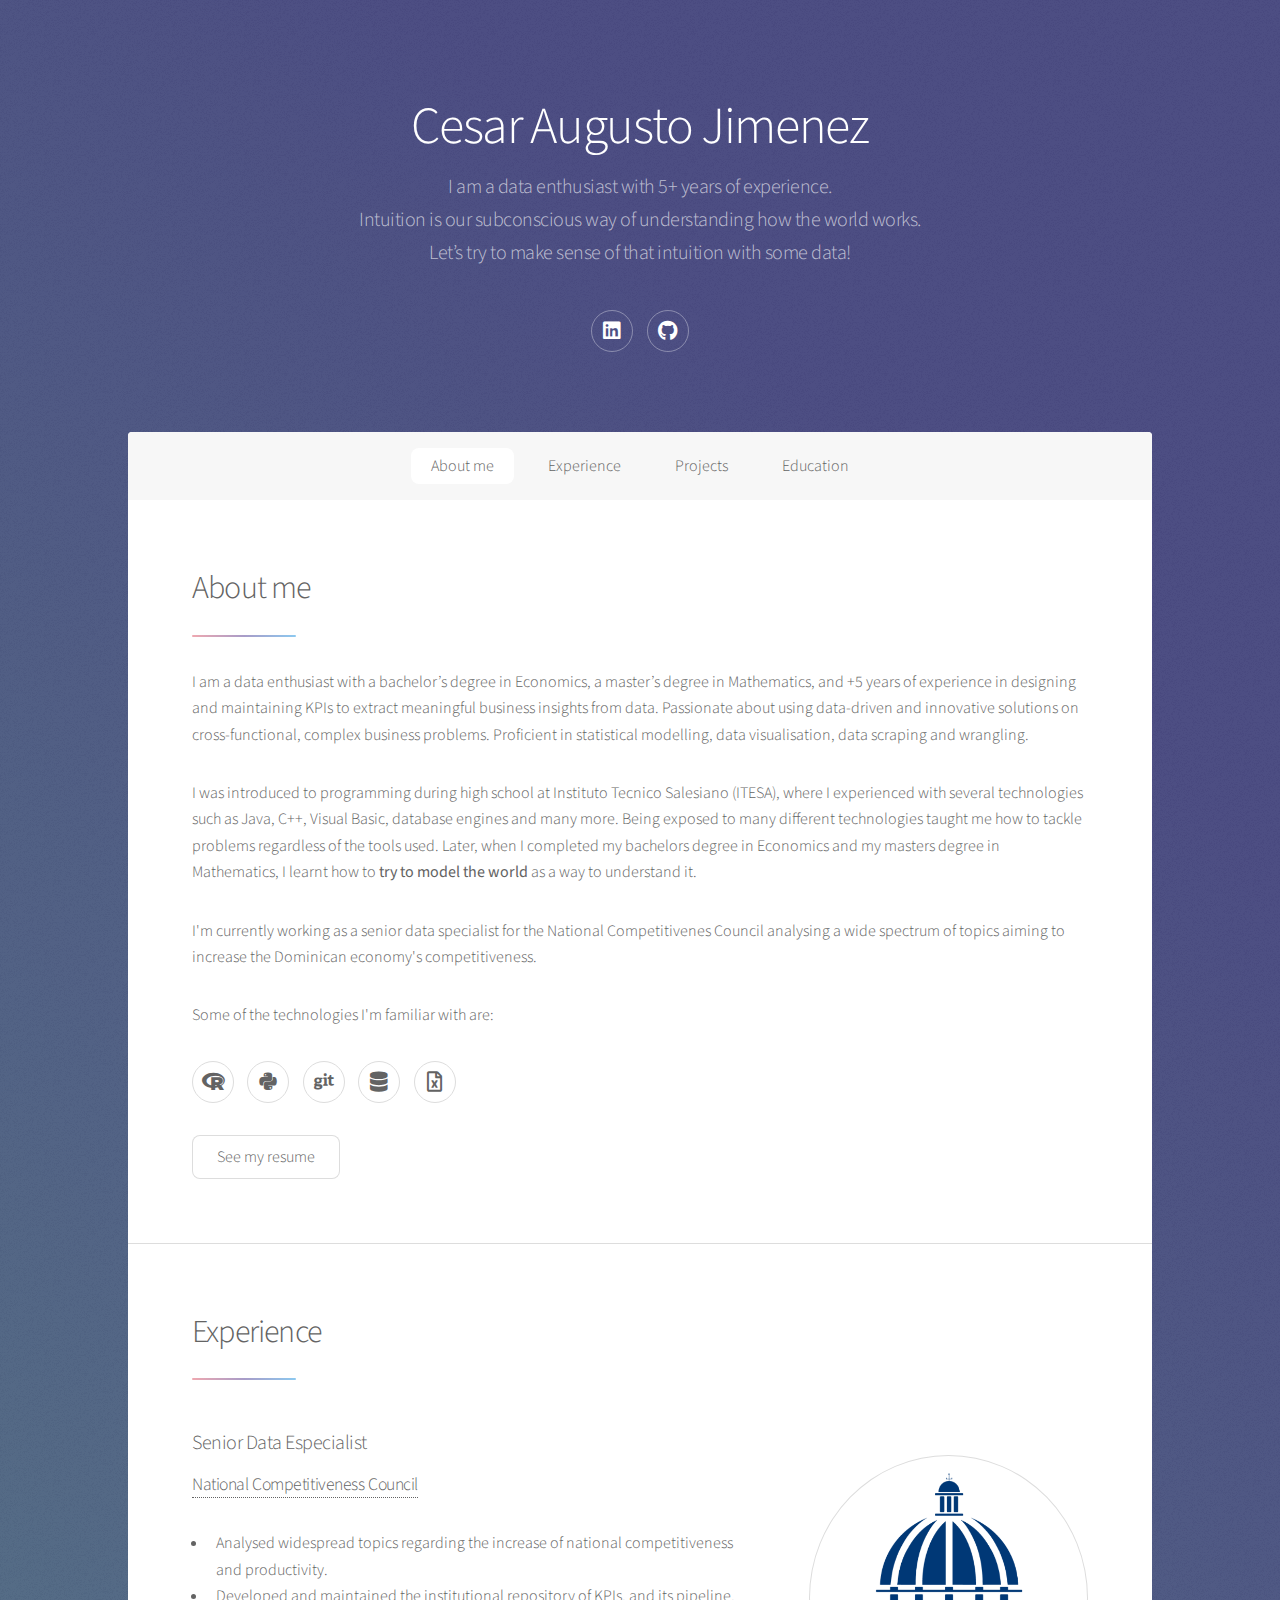
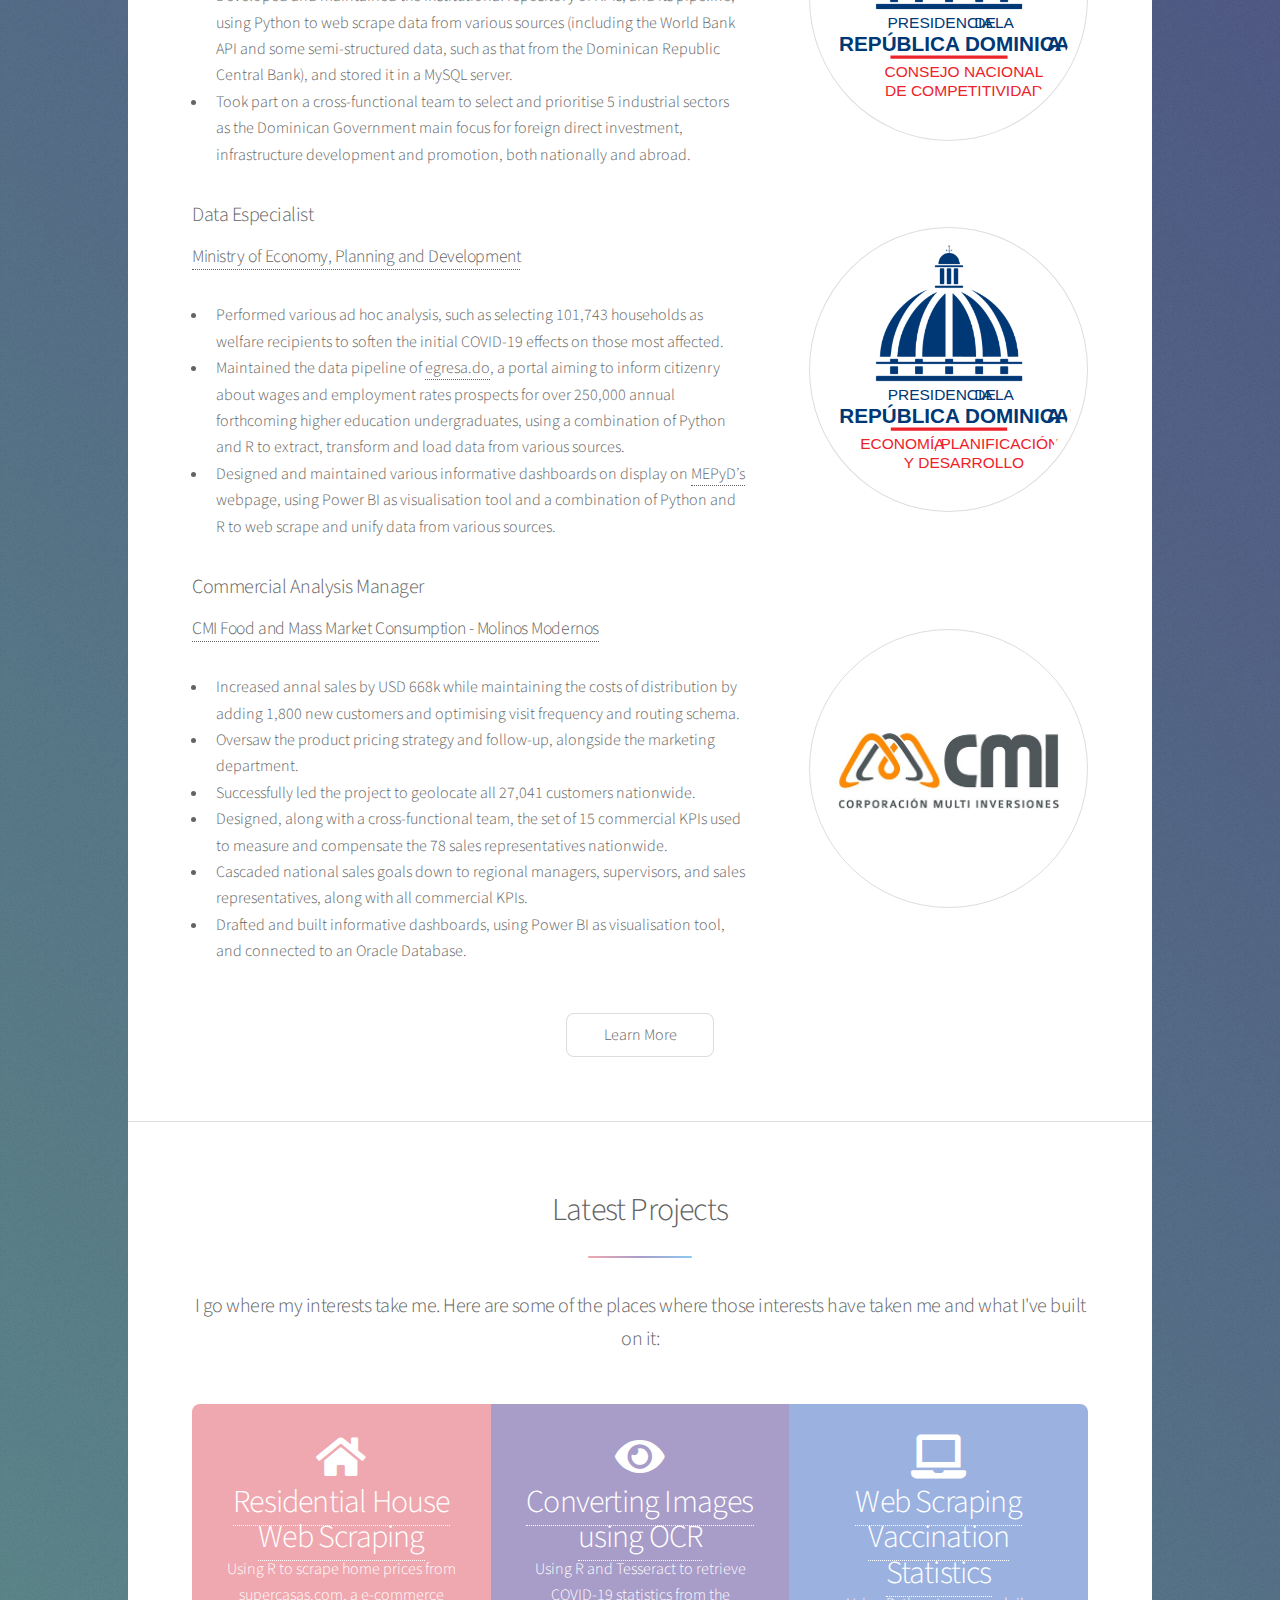
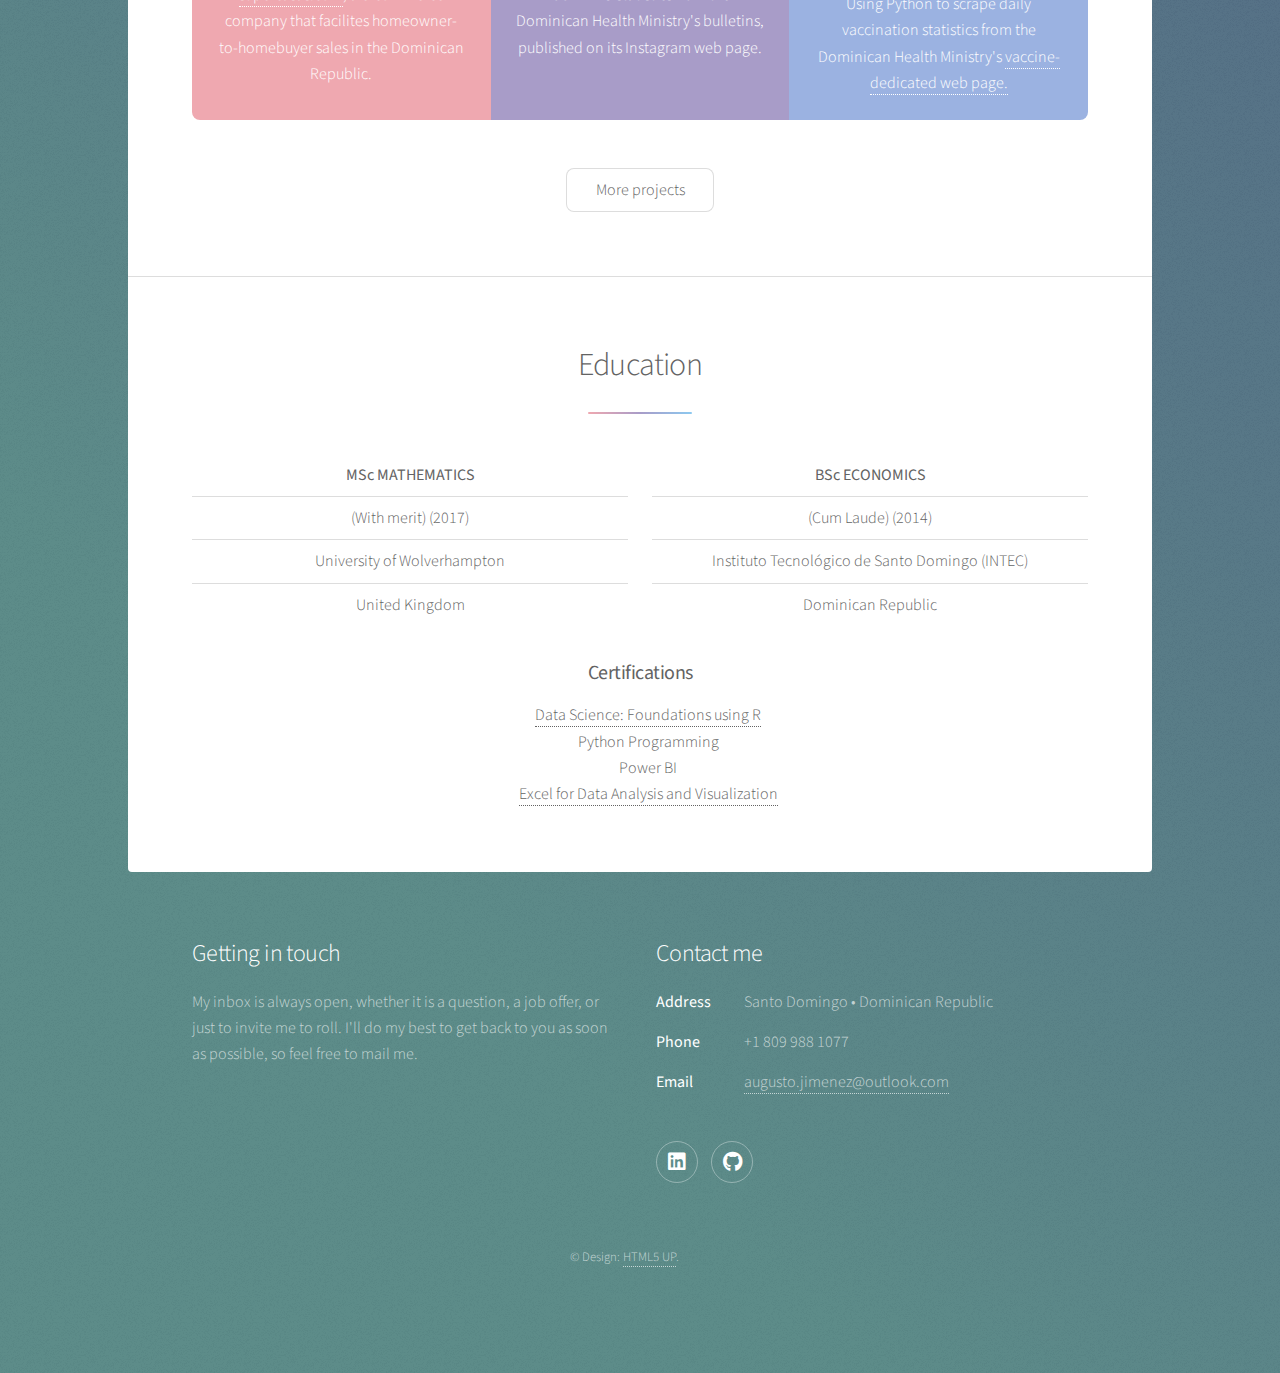
<file: index.html>
<!DOCTYPE HTML>
<!--
	Stellar by HTML5 UP
	html5up.net | @ajlkn
	Free for personal and commercial use under the CCA 3.0 license (html5up.net/license)
-->
<html>
	<head>
		<title>Cesar Augusto Jimenez</title>
		<meta charset="utf-8" />
		<meta name="viewport" content="width=device-width, initial-scale=1, user-scalable=no" />
		<link rel="stylesheet" href="assets/css/main.css" />
		<noscript><link rel="stylesheet" href="assets/css/noscript.css" /></noscript>
	</head>
	<body class="is-preload">

		<!-- Wrapper -->
			<div id="wrapper">
		
				<!-- Header -->
					<header id="header" class="alt">
						<!--<span class="logo"><img src="images/logo.svg" alt="" /></span>-->
						<h1>Cesar Augusto Jimenez</h1>
						<p>
							I am a data enthusiast with 5+ years of experience.<br />
							Intuition is our subconscious way of understanding how the world works.<br />
							Let’s try to make sense of that intuition with some data!
						</p>
						<ul class="icons">
							<li><a href="https://www.linkedin.com/in/augustojimenez1/" class="icon brands fa-linkedin alt"><span class="label">LinekdIn</span></a></li>
							<li><a href="https://github.com/augustojimenez" class="icon brands fa-github alt"><span class="label">GitHub</span></a></li>
						</ul>
					</header>

				<!-- Nav -->
					<nav id="nav">
						<ul>
							<li><a href="#intro" class="active">About me</a></li>
							<li><a href="#first">Experience</a></li>
							<li><a href="#second">Projects</a></li>
							<li><a href="#cta">Education</a></li>
						</ul>
					</nav>

				<!-- Main -->
					<div id="main">

						<!-- Introduction -->
							<section id="intro" class="main">
								<div class="spotlight">
									<div class="content">
										<header class="major">
											<h2>About me</h2>
										</header>
										<p>I am a data enthusiast with a bachelor’s degree in Economics, a master’s degree in Mathematics, and +5 years
										of experience in designing and maintaining KPIs to extract meaningful business insights from data.
										Passionate about using data-driven and innovative solutions on cross-functional, complex business
										problems. Proficient in statistical modelling, data visualisation, data scraping and wrangling.</p>
										
										<p>I was introduced to programming during high school at Instituto Tecnico Salesiano (ITESA),
										where I experienced with several technologies such as Java, C++, Visual Basic, database engines 
										and many more. Being exposed to many different technologies taught me how to tackle problems 
										regardless of the tools used. Later, when I completed my bachelors degree in Economics and my masters 
										degree in Mathematics, I learnt how to <strong>try to model the world</strong> as a way to 
										understand it.</p>
										
										<p>I'm currently working as a senior data specialist for the National Competitivenes Council 
										analysing a wide spectrum of topics aiming to increase the Dominican economy's competitiveness.</p>
										 
										<p>Some of the technologies I'm familiar with are:</p>
										
										<ul class="icons">
											<li><a class="icon brands fa-r-project alt"><span class="label">R</span></a></li>
											<li><a class="icon brands fa-python alt"><span class="label">Python</span></a></li>
											<li><a class="icon brands fa-git alt"><span class="label">Git</span></a></li>
											<li><a class="icon solid fa-database alt"><span class="label">SQL</span></a></li>
											<li><a class="icon fa-file-excel alt"><span class="label">Excel</span></a></li>
										</ul>
										
										<ul class="actions">
											<li><a href="CesarJimenezResume.pdf" class="button">See my resume</a></li>
										</ul>
									</div>
									<!-- span class="image"><img src="images/pic01.jpg" alt="" /></span> -->
								</div>
							</section>

						<!-- First Section -->
							<section id="first" class="main">
								<header class="major">
									<h2>Experience</h2>
								</header>

								<div class="spotlight">
									<div class="content">
										<header class="major">
											<h3>Senior Data Especialist</h3>
											<h4><a href = "https://cnc.gob.do/index.php/es/">National Competitiveness Council</a></h4>
										</header>
										<ul>
												<li>Analysed widespread topics regarding the increase of national competitiveness and productivity.</li>
												<li>Developed and maintained the institutional repository of KPIs, and its pipeline, using Python to web scrape data from various sources (including the World Bank API and some semi-structured data, such as that from the Dominican Republic Central Bank), and stored it in a MySQL server.</li>
												<li>Took part on a cross-functional team to select and prioritise 5 industrial sectors as the Dominican Government main focus for foreign direct investment, infrastructure development and promotion, both nationally and abroad.</li>
											</ul>
									</div>
									<span class="image"><a href = "https://cnc.gob.do/index.php/es/"><img src="images/CNC.svg" alt=""/></a></span>
								</div>

								<div class="spotlight">
									<div class="content">
										<header class="major">
											<h3>Data Especialist</h3>
											<h4><a href = "https://mepyd.gob.do/">Ministry of Economy, Planning and Development</a></h4>
										</header>
										<ul>
											<li>Performed various ad hoc analysis, such as selecting 101,743 households as welfare recipients to soften the initial COVID-19 effects on those most affected.</li>
											<li>Maintained the data pipeline of <a href="https://informacion-educacion-superior.exploratufuturo.org/">egresa.do</a>, a portal aiming to inform citizenry about wages and employment rates prospects for over 250,000 annual forthcoming higher education undergraduates, using a combination of Python and R to extract, transform and load data from various sources.</li>
											<li>Designed and maintained various informative dashboards on display on <a href="https://mepyd.gob.do/datos">MEPyD’s</a> webpage, using Power BI as visualisation tool and a combination of Python and R to web scrape and unify data from various sources.</li>
										</ul>
									</div>
									<span class="image"><a href = "https://mepyd.gob.do/"><img src="images/MEPyD.svg" alt="" /></a></span>
								</div>

								<div class="spotlight">
									<div class="content">
										<header class="major">
											<h3>Commercial Analysis Manager</h3>
											<h4><a href = "https://www.cmi.co/en/">CMI Food and Mass Market Consumption - Molinos Modernos</a></h4>
										</header>
										<ul>
											<li>Increased annal sales by USD 668k while maintaining the costs of distribution by adding 1,800 new customers and optimising visit frequency and routing schema.</li>
											<li>Oversaw the product pricing strategy and follow-up, alongside the marketing department.</li>
											<li>Successfully led the project to geolocate all 27,041 customers nationwide.</li>
											<li>Designed, along with a cross-functional team, the set of 15 commercial KPIs used to measure and compensate the 78 sales representatives nationwide.</li>
											<li>Cascaded national sales goals down to regional managers, supervisors, and sales representatives, along with all commercial KPIs.</li>
											<li>Drafted and built informative dashboards, using Power BI as visualisation tool, and connected to an Oracle Database.</li>
										</ul>
									</div>
									<span class="image"><a href = "https://www.cmi.co/en/"><img src="images/CMI.svg" alt="" /></a></span>
								</div>

								<footer class="major">
									<ul class="actions special">
										<li><a href="https://www.linkedin.com/in/augustojimenez1/" class="button">Learn More</a></li>
									</ul>
								</footer>
							</section>

						<!-- Second Section -->
							<section id="second" class="main special">
								<header class="major">
									<h2>Latest Projects</h2>
									<p>I go where my interests take me. Here are some of the places where those interests have taken me and what I've built on it:</p>
								</header>
								<ul class="statistics">
									<li class="style1">
										<span class="icon solid fa-home"></span>
										<strong><a href = "https://github.com/augustojimenez/residential_webscraping">Residential House Web Scraping</a></strong> Using R to scrape home prices from <a href = "https://www.supercasas.com">supercasas.com</a>, a e-commerce company that facilites homeowner-to-homebuyer sales in the Dominican Republic.
									</li>
									<li class="style3">
										<span class="icon solid fa-eye"></span>
										<strong><a href = "https://github.com/augustojimenez/retrieve_covid_data_ocr">Converting Images using OCR</a></strong> Using R and Tesseract to retrieve COVID-19 statistics from the Dominican Health Ministry's bulletins, published on its Instagram web page.
									</li>
									<li class="style4">
										<span class="icon solid fa-laptop"></span>
										<strong><a href = "https://github.com/augustojimenez/python_web_scraping">Web Scraping Vaccination Statistics</a></strong> Using Python to scrape daily vaccination statistics from the Dominican Health Ministry's <a href = "https://www.vacunate.gob.do">vaccine-dedicated web page.</a>
									</li>
								</ul>
								<footer class="major">
									<ul class="actions special">
										<li><a href="https://github.com/augustojimenez/Portfolio" class="button">More projects</a></li>
									</ul>
								</footer>
							</section>

						<!-- Get Started -->
							<section id="cta" class="main special">
								<header class="major">
									<h2>Education</h2>
								</header>
								<footer class="row">
									<div class="col-6 col-12-medium">
										<ul class="alt">
											<li><strong>MSc MATHEMATICS</strong></li>
											<li>(With merit) (2017)</li>
											<li>University of Wolverhampton</li>
											<li>United Kingdom</li>
										</ul>
									</div>
									<div class="col-6 col-12-medium">
										<ul class="alt">
											<li><strong>BSc ECONOMICS</strong></li>
											<li>(Cum Laude) (2014)</li>
											<li>Instituto Tecnológico de Santo Domingo (INTEC)</li>
											<li>Dominican Republic</li>
										</ul>
									</div>
								</footer>
								<h3><strong>Certifications</strong></h3>
								<ul>
									<p><a href = "https://www.coursera.org/account/accomplishments/specialization/certificate/UQTLMV6ZCW9J">Data Science: Foundations using R</a><br>
										Python Programming<br>
										Power BI<br>
										<a href = "https://courses.edx.org/certificates/b51bba3d01a5409a902140cb1a9d7eb0">Excel for Data Analysis and Visualization</a></p>
								</ul>
									
							</section>

					</div>

				<!-- Footer -->
					<footer id="footer">
						<section>
							<h2>Getting in touch</h2>
							<p>My inbox is always open, whether it is a question, a job offer, or just to invite me to roll. 
							I'll do my best to get back to you as soon as possible, so feel free to mail me.</p>
						</section>
						<section>
							<h2>Contact me</h2>
							<dl class="alt">
								<dt>Address</dt>
								<dd>Santo Domingo &bull; Dominican Republic</dd>
								<dt>Phone</dt>
								<dd>+1 809 988 1077</dd>
								<dt>Email</dt>
								<dd><a href="mailto:augusto.jimenez@outlook.com">augusto.jimenez@outlook.com</a></dd>
							</dl>
							<ul class="icons">
								<li><a href="https://www.linkedin.com/in/augustojimenez1/" class="icon brands fa-linkedin alt"><span class="label">LinekdIn</span></a></li>
								<li><a href="https://github.com/augustojimenez" class="icon brands fa-github alt"><span class="label">GitHub</span></a></li>
							</ul>
						</section>
						<p class="copyright">&copy; Design: <a href="https://html5up.net">HTML5 UP</a>.</p>
					</footer>

			</div>

		<!-- Scripts -->
			<script src="assets/js/jquery.min.js"></script>
			<script src="assets/js/jquery.scrollex.min.js"></script>
			<script src="assets/js/jquery.scrolly.min.js"></script>
			<script src="assets/js/browser.min.js"></script>
			<script src="assets/js/breakpoints.min.js"></script>
			<script src="assets/js/util.js"></script>
			<script src="assets/js/main.js"></script>

	</body>
</html>
</file>
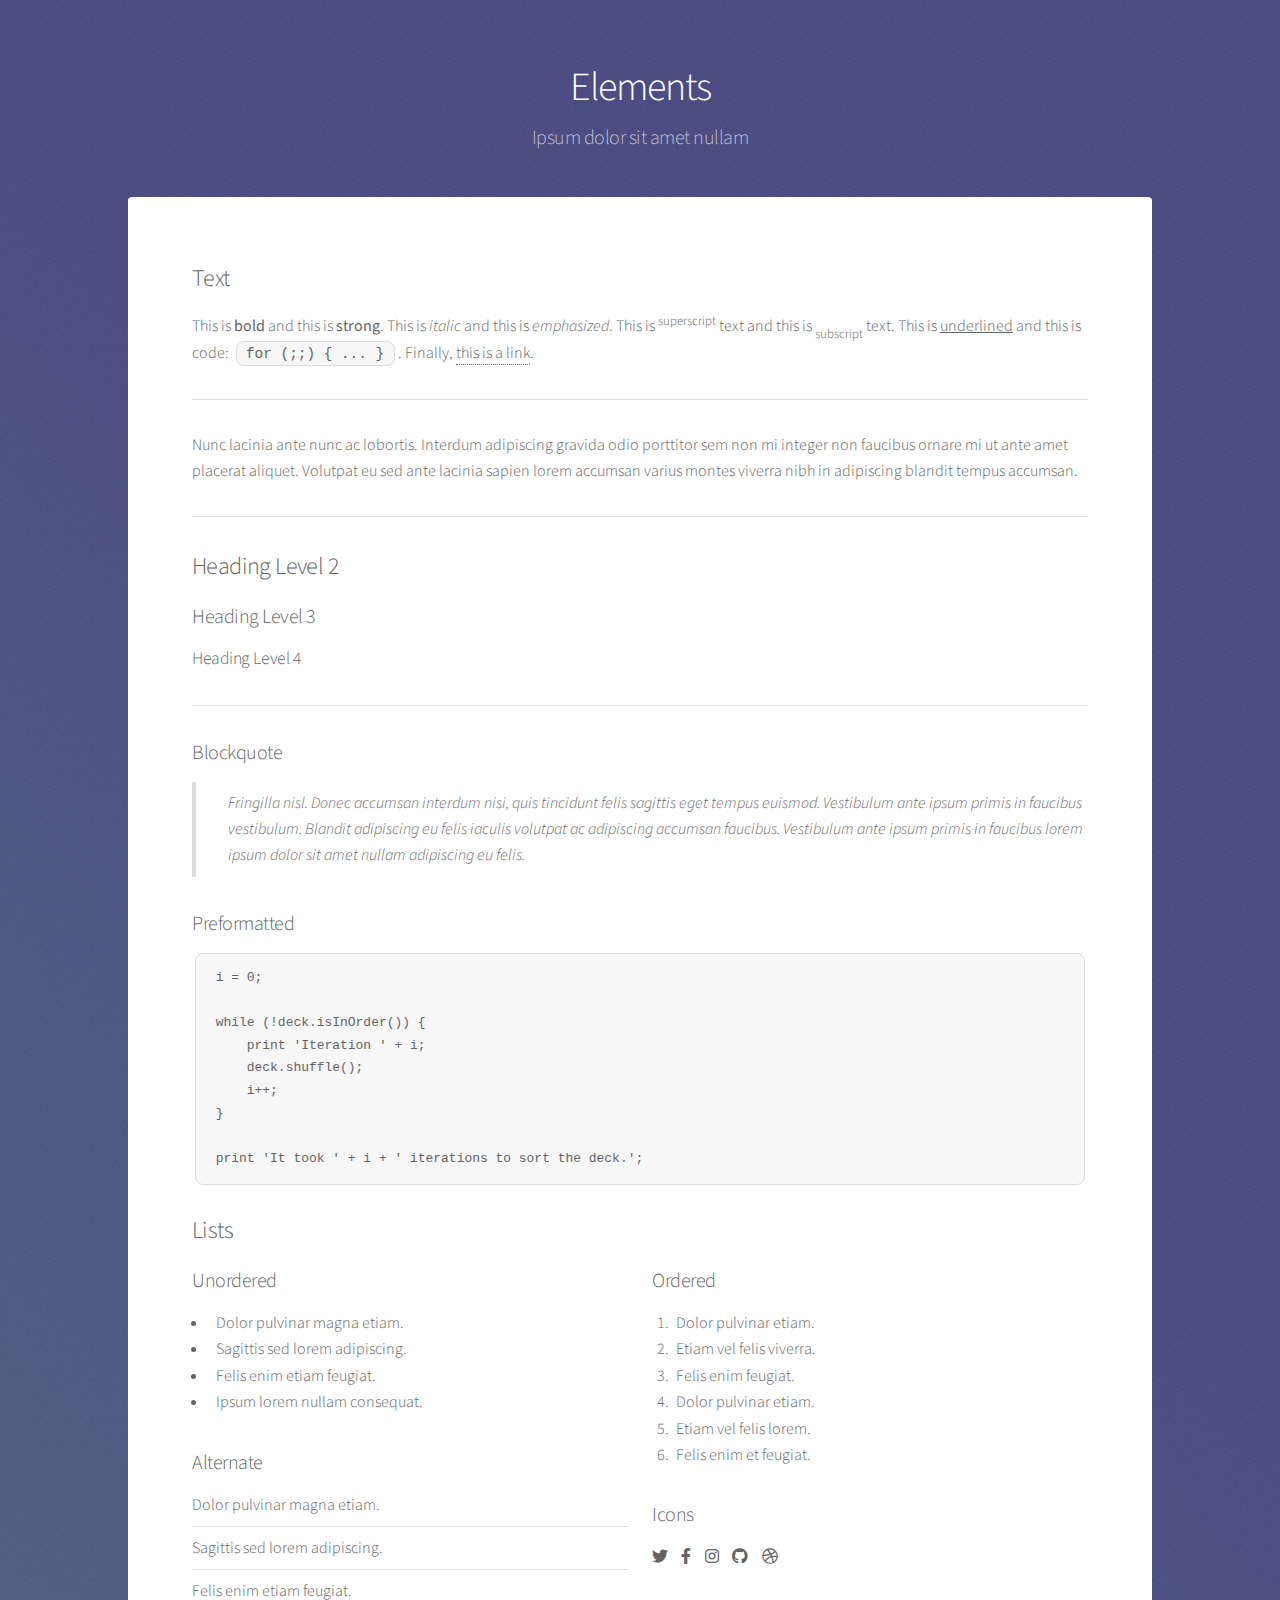
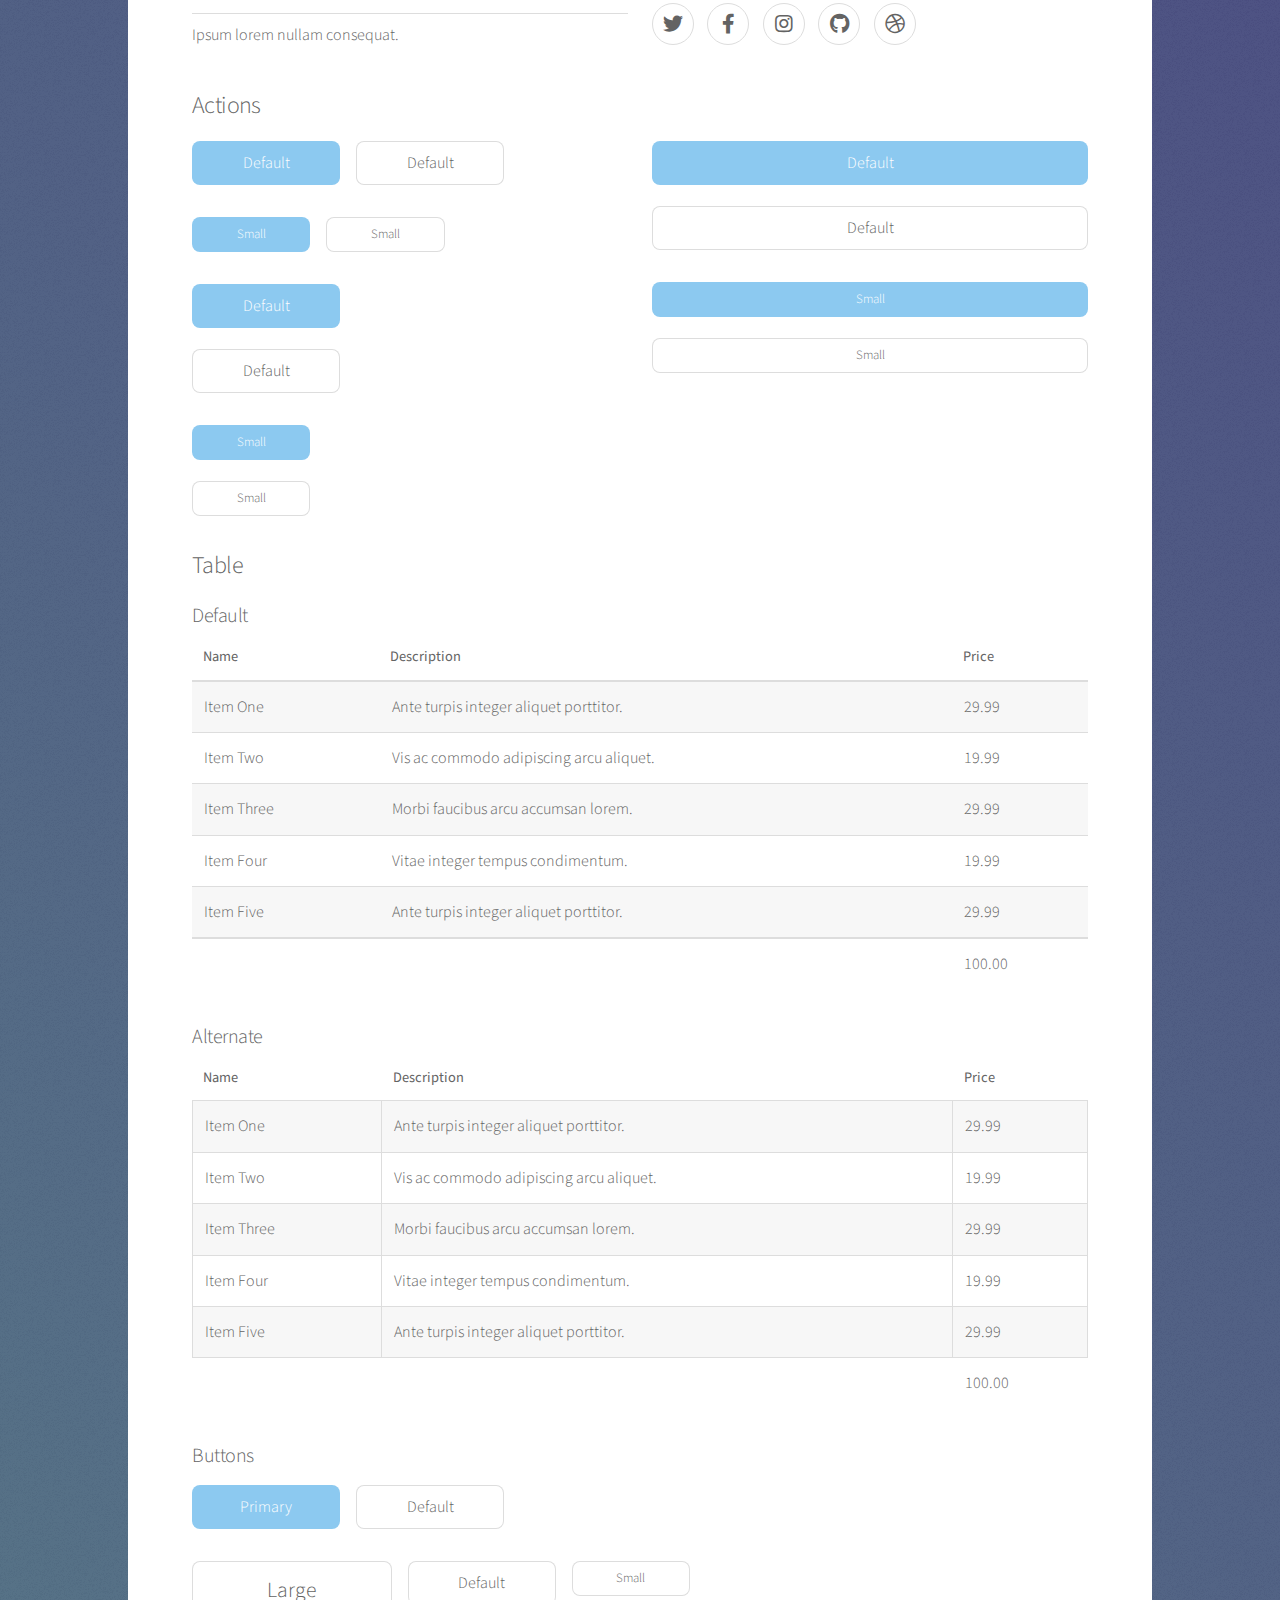
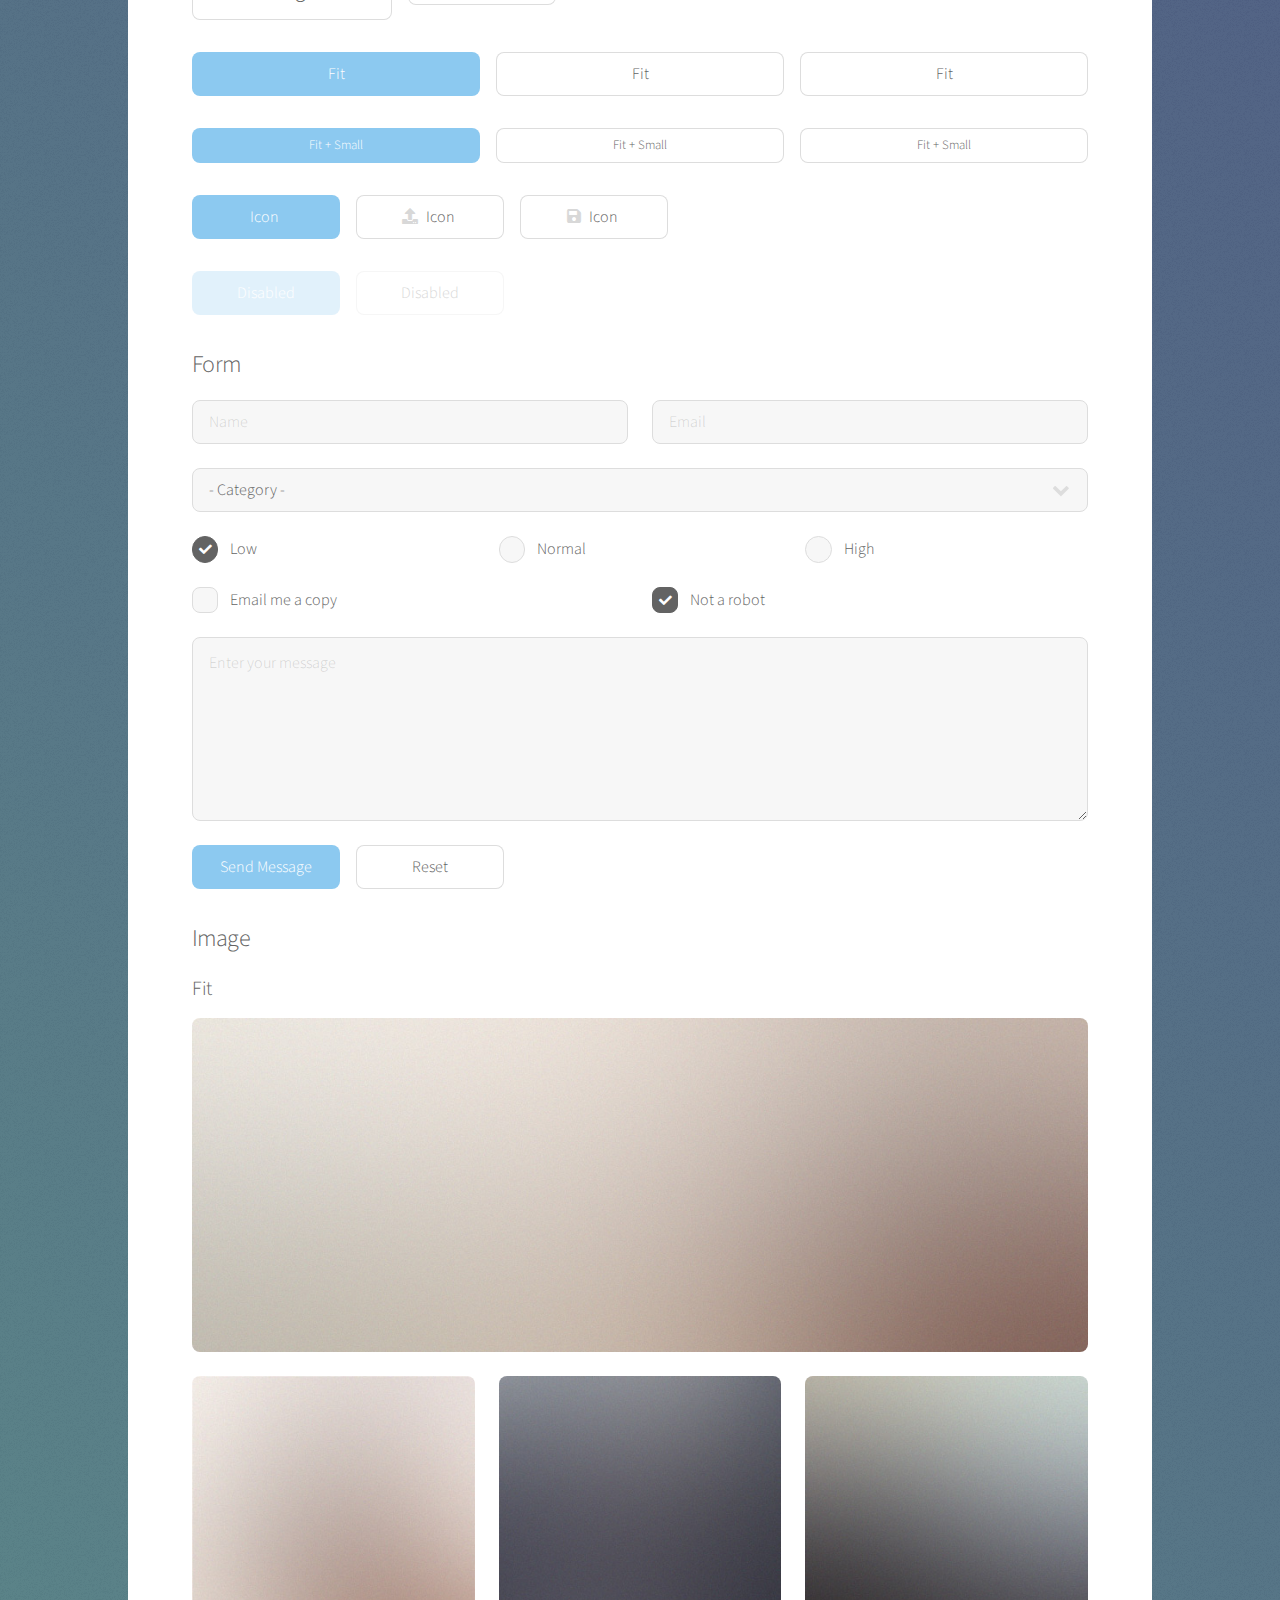
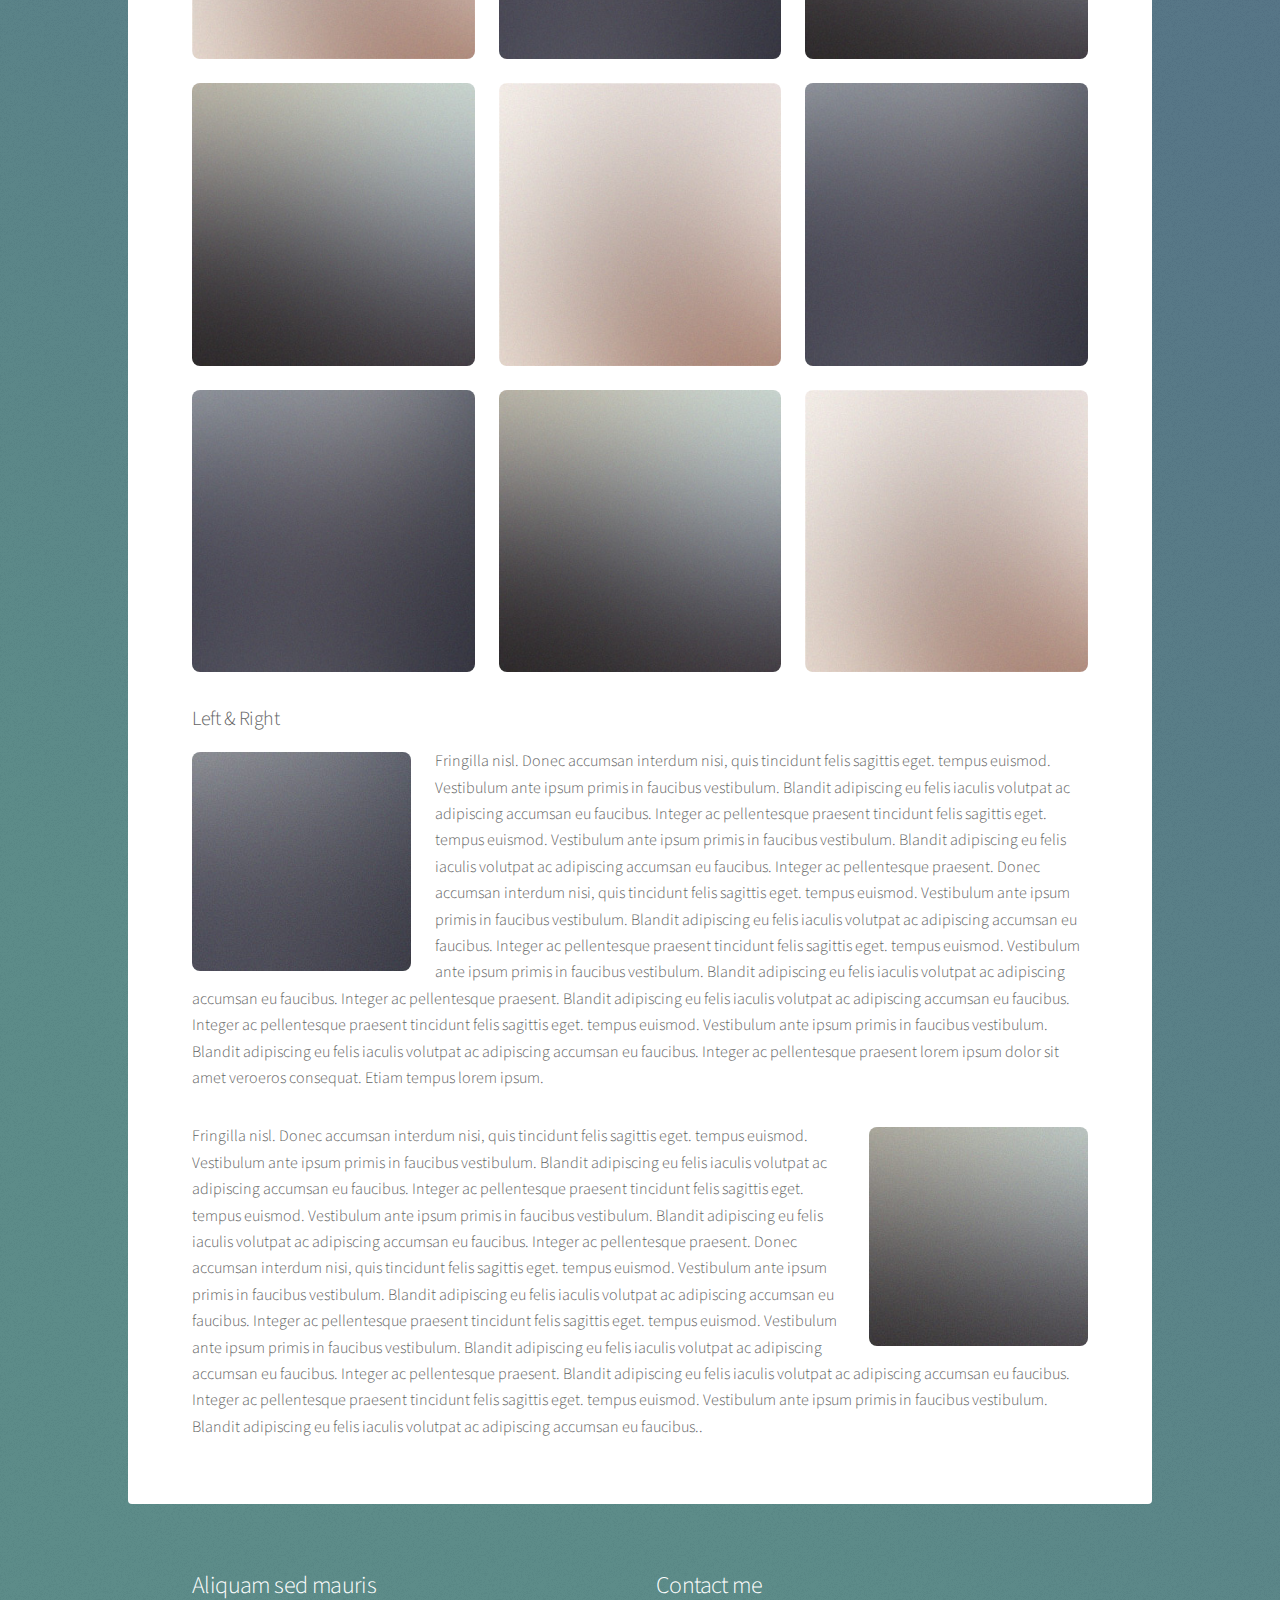
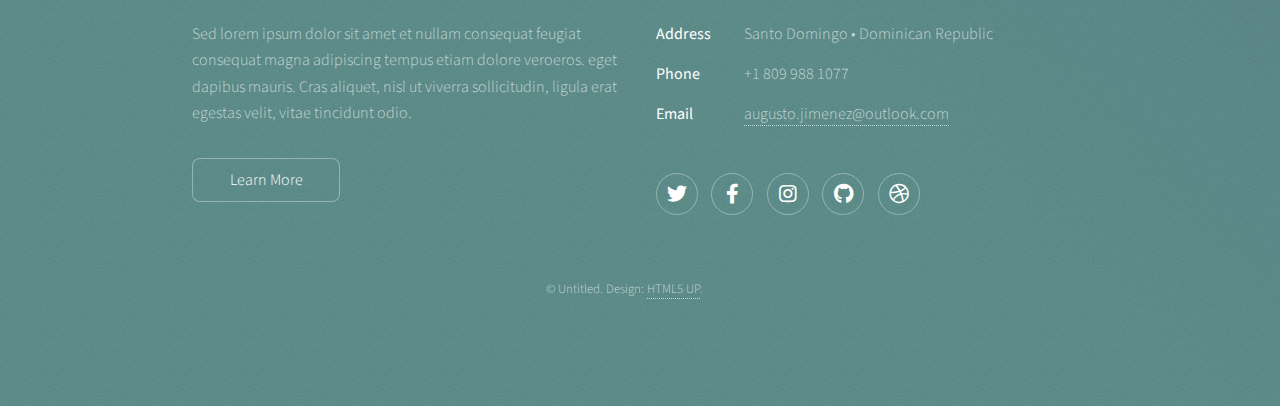
<file: elements.html>
<!DOCTYPE HTML>
<!--
	Stellar by HTML5 UP
	html5up.net | @ajlkn
	Free for personal and commercial use under the CCA 3.0 license (html5up.net/license)
-->
<html>
	<head>
		<title>Elements - Stellar by HTML5 UP</title>
		<meta charset="utf-8" />
		<meta name="viewport" content="width=device-width, initial-scale=1, user-scalable=no" />
		<link rel="stylesheet" href="assets/css/main.css" />
		<noscript><link rel="stylesheet" href="assets/css/noscript.css" /></noscript>
	</head>
	<body class="is-preload">

		<!-- Wrapper -->
			<div id="wrapper">

				<!-- Header -->
					<header id="header">
						<h1>Elements</h1>
						<p>Ipsum dolor sit amet nullam</p>
					</header>

				<!-- Main -->
					<div id="main">

						<!-- Content -->
							<section id="content" class="main">

								<!-- Text -->
									<section>
										<h2>Text</h2>
										<p>This is <b>bold</b> and this is <strong>strong</strong>. This is <i>italic</i> and this is <em>emphasized</em>.
										This is <sup>superscript</sup> text and this is <sub>subscript</sub> text.
										This is <u>underlined</u> and this is code: <code>for (;;) { ... }</code>. Finally, <a href="#">this is a link</a>.</p>
										<hr />
										<p>Nunc lacinia ante nunc ac lobortis. Interdum adipiscing gravida odio porttitor sem non mi integer non faucibus ornare mi ut ante amet placerat aliquet. Volutpat eu sed ante lacinia sapien lorem accumsan varius montes viverra nibh in adipiscing blandit tempus accumsan.</p>
										<hr />
										<h2>Heading Level 2</h2>
										<h3>Heading Level 3</h3>
										<h4>Heading Level 4</h4>
										<hr />
										<h3>Blockquote</h3>
										<blockquote>Fringilla nisl. Donec accumsan interdum nisi, quis tincidunt felis sagittis eget tempus euismod. Vestibulum ante ipsum primis in faucibus vestibulum. Blandit adipiscing eu felis iaculis volutpat ac adipiscing accumsan faucibus. Vestibulum ante ipsum primis in faucibus lorem ipsum dolor sit amet nullam adipiscing eu felis.</blockquote>
										<h3>Preformatted</h3>
										<pre><code>i = 0;

while (!deck.isInOrder()) {
    print 'Iteration ' + i;
    deck.shuffle();
    i++;
}

print 'It took ' + i + ' iterations to sort the deck.';</code></pre>
									</section>

								<!-- Lists -->
									<section>
										<h2>Lists</h2>
										<div class="row">
											<div class="col-6 col-12-medium">
												<h3>Unordered</h3>
												<ul>
													<li>Dolor pulvinar magna etiam.</li>
													<li>Sagittis sed lorem adipiscing.</li>
													<li>Felis enim etiam feugiat.</li>
													<li>Ipsum lorem nullam consequat.</li>
												</ul>
												<h3>Alternate</h3>
												<ul class="alt">
													<li>Dolor pulvinar magna etiam.</li>
													<li>Sagittis sed lorem adipiscing.</li>
													<li>Felis enim etiam feugiat.</li>
													<li>Ipsum lorem nullam consequat.</li>
												</ul>
											</div>
											<div class="col-6 col-12-medium">
												<h3>Ordered</h3>
												<ol>
													<li>Dolor pulvinar etiam.</li>
													<li>Etiam vel felis viverra.</li>
													<li>Felis enim feugiat.</li>
													<li>Dolor pulvinar etiam.</li>
													<li>Etiam vel felis lorem.</li>
													<li>Felis enim et feugiat.</li>
												</ol>
												<h3>Icons</h3>
												<ul class="icons">
													<li><a href="#" class="icon brands fa-twitter"><span class="label">Twitter</span></a></li>
													<li><a href="#" class="icon brands fa-facebook-f"><span class="label">Facebook</span></a></li>
													<li><a href="#" class="icon brands fa-instagram"><span class="label">Instagram</span></a></li>
													<li><a href="#" class="icon brands fa-github"><span class="label">GitHub</span></a></li>
													<li><a href="#" class="icon brands fa-dribbble"><span class="label">Dribbble</span></a></li>
												</ul>
												<ul class="icons">
													<li><a href="#" class="icon brands alt fa-twitter"><span class="label">Twitter</span></a></li>
													<li><a href="#" class="icon brands alt fa-facebook-f"><span class="label">Facebook</span></a></li>
													<li><a href="#" class="icon brands alt fa-instagram"><span class="label">Instagram</span></a></li>
													<li><a href="#" class="icon brands alt fa-github"><span class="label">GitHub</span></a></li>
													<li><a href="#" class="icon brands alt fa-dribbble"><span class="label">Dribbble</span></a></li>
												</ul>
											</div>
										</div>
										<h2>Actions</h2>
										<div class="row">
											<div class="col-6 col-12-medium">
												<ul class="actions">
													<li><a href="#" class="button primary">Default</a></li>
													<li><a href="#" class="button">Default</a></li>
												</ul>
												<ul class="actions small">
													<li><a href="#" class="button primary small">Small</a></li>
													<li><a href="#" class="button small">Small</a></li>
												</ul>
												<ul class="actions stacked">
													<li><a href="#" class="button primary">Default</a></li>
													<li><a href="#" class="button">Default</a></li>
												</ul>
												<ul class="actions stacked">
													<li><a href="#" class="button primary small">Small</a></li>
													<li><a href="#" class="button small">Small</a></li>
												</ul>
											</div>
											<div class="col-6 col-12-medium">
												<ul class="actions stacked">
													<li><a href="#" class="button primary fit">Default</a></li>
													<li><a href="#" class="button fit">Default</a></li>
												</ul>
												<ul class="actions stacked">
													<li><a href="#" class="button primary small fit">Small</a></li>
													<li><a href="#" class="button small fit">Small</a></li>
												</ul>
											</div>
										</div>
									</section>

								<!-- Table -->
									<section>
										<h2>Table</h2>
										<h3>Default</h3>
										<div class="table-wrapper">
											<table>
												<thead>
													<tr>
														<th>Name</th>
														<th>Description</th>
														<th>Price</th>
													</tr>
												</thead>
												<tbody>
													<tr>
														<td>Item One</td>
														<td>Ante turpis integer aliquet porttitor.</td>
														<td>29.99</td>
													</tr>
													<tr>
														<td>Item Two</td>
														<td>Vis ac commodo adipiscing arcu aliquet.</td>
														<td>19.99</td>
													</tr>
													<tr>
														<td>Item Three</td>
														<td> Morbi faucibus arcu accumsan lorem.</td>
														<td>29.99</td>
													</tr>
													<tr>
														<td>Item Four</td>
														<td>Vitae integer tempus condimentum.</td>
														<td>19.99</td>
													</tr>
													<tr>
														<td>Item Five</td>
														<td>Ante turpis integer aliquet porttitor.</td>
														<td>29.99</td>
													</tr>
												</tbody>
												<tfoot>
													<tr>
														<td colspan="2"></td>
														<td>100.00</td>
													</tr>
												</tfoot>
											</table>
										</div>

										<h3>Alternate</h3>
										<div class="table-wrapper">
											<table class="alt">
												<thead>
													<tr>
														<th>Name</th>
														<th>Description</th>
														<th>Price</th>
													</tr>
												</thead>
												<tbody>
													<tr>
														<td>Item One</td>
														<td>Ante turpis integer aliquet porttitor.</td>
														<td>29.99</td>
													</tr>
													<tr>
														<td>Item Two</td>
														<td>Vis ac commodo adipiscing arcu aliquet.</td>
														<td>19.99</td>
													</tr>
													<tr>
														<td>Item Three</td>
														<td> Morbi faucibus arcu accumsan lorem.</td>
														<td>29.99</td>
													</tr>
													<tr>
														<td>Item Four</td>
														<td>Vitae integer tempus condimentum.</td>
														<td>19.99</td>
													</tr>
													<tr>
														<td>Item Five</td>
														<td>Ante turpis integer aliquet porttitor.</td>
														<td>29.99</td>
													</tr>
												</tbody>
												<tfoot>
													<tr>
														<td colspan="2"></td>
														<td>100.00</td>
													</tr>
												</tfoot>
											</table>
										</div>
									</section>

								<!-- Buttons -->
									<section>
										<h3>Buttons</h3>
										<ul class="actions">
											<li><a href="#" class="button primary">Primary</a></li>
											<li><a href="#" class="button">Default</a></li>
										</ul>
										<ul class="actions">
											<li><a href="#" class="button large">Large</a></li>
											<li><a href="#" class="button">Default</a></li>
											<li><a href="#" class="button small">Small</a></li>
										</ul>
										<ul class="actions fit">
											<li><a href="#" class="button primary fit">Fit</a></li>
											<li><a href="#" class="button fit">Fit</a></li>
											<li><a href="#" class="button fit">Fit</a></li>
										</ul>
										<ul class="actions fit small">
											<li><a href="#" class="button primary fit small">Fit + Small</a></li>
											<li><a href="#" class="button fit small">Fit + Small</a></li>
											<li><a href="#" class="button fit small">Fit + Small</a></li>
										</ul>
										<ul class="actions">
											<li><a href="#" class="button primary icon solidfa-download">Icon</a></li>
											<li><a href="#" class="button icon solid fa-upload">Icon</a></li>
											<li><a href="#" class="button icon solid fa-save">Icon</a></li>
										</ul>
										<ul class="actions">
											<li><span class="button primary disabled">Disabled</span></li>
											<li><span class="button disabled">Disabled</span></li>
										</ul>
									</section>

								<!-- Form -->
									<section>
										<h2>Form</h2>
										<form method="post" action="#">
											<div class="row gtr-uniform">
												<div class="col-6 col-12-xsmall">
													<input type="text" name="demo-name" id="demo-name" value="" placeholder="Name" />
												</div>
												<div class="col-6 col-12-xsmall">
													<input type="email" name="demo-email" id="demo-email" value="" placeholder="Email" />
												</div>
												<div class="col-12">
													<select name="demo-category" id="demo-category">
														<option value="">- Category -</option>
														<option value="1">Manufacturing</option>
														<option value="1">Shipping</option>
														<option value="1">Administration</option>
														<option value="1">Human Resources</option>
													</select>
												</div>
												<div class="col-4 col-12-small">
													<input type="radio" id="demo-priority-low" name="demo-priority" checked>
													<label for="demo-priority-low">Low</label>
												</div>
												<div class="col-4 col-12-small">
													<input type="radio" id="demo-priority-normal" name="demo-priority">
													<label for="demo-priority-normal">Normal</label>
												</div>
												<div class="col-4 col-12-small">
													<input type="radio" id="demo-priority-high" name="demo-priority">
													<label for="demo-priority-high">High</label>
												</div>
												<div class="col-6 col-12-small">
													<input type="checkbox" id="demo-copy" name="demo-copy">
													<label for="demo-copy">Email me a copy</label>
												</div>
												<div class="col-6 col-12-small">
													<input type="checkbox" id="demo-human" name="demo-human" checked>
													<label for="demo-human">Not a robot</label>
												</div>
												<div class="col-12">
													<textarea name="demo-message" id="demo-message" placeholder="Enter your message" rows="6"></textarea>
												</div>
												<div class="col-12">
													<ul class="actions">
														<li><input type="submit" value="Send Message" class="primary" /></li>
														<li><input type="reset" value="Reset" /></li>
													</ul>
												</div>
											</div>
										</form>
									</section>

								<!-- Image -->
									<section>
										<h2>Image</h2>
										<h3>Fit</h3>
										<div class="box alt">
											<div class="row gtr-uniform">
												<div class="col-12"><span class="image fit"><img src="images/pic04.jpg" alt="" /></span></div>
												<div class="col-4"><span class="image fit"><img src="images/pic01.jpg" alt="" /></span></div>
												<div class="col-4"><span class="image fit"><img src="images/pic02.jpg" alt="" /></span></div>
												<div class="col-4"><span class="image fit"><img src="images/pic03.jpg" alt="" /></span></div>
												<div class="col-4"><span class="image fit"><img src="images/pic03.jpg" alt="" /></span></div>
												<div class="col-4"><span class="image fit"><img src="images/pic01.jpg" alt="" /></span></div>
												<div class="col-4"><span class="image fit"><img src="images/pic02.jpg" alt="" /></span></div>
												<div class="col-4"><span class="image fit"><img src="images/pic02.jpg" alt="" /></span></div>
												<div class="col-4"><span class="image fit"><img src="images/pic03.jpg" alt="" /></span></div>
												<div class="col-4"><span class="image fit"><img src="images/pic01.jpg" alt="" /></span></div>
											</div>
										</div>
										<h3>Left &amp; Right</h3>
										<p><span class="image left"><img src="images/pic05.jpg" alt="" /></span>Fringilla nisl. Donec accumsan interdum nisi, quis tincidunt felis sagittis eget. tempus euismod. Vestibulum ante ipsum primis in faucibus vestibulum. Blandit adipiscing eu felis iaculis volutpat ac adipiscing accumsan eu faucibus. Integer ac pellentesque praesent tincidunt felis sagittis eget. tempus euismod. Vestibulum ante ipsum primis in faucibus vestibulum. Blandit adipiscing eu felis iaculis volutpat ac adipiscing accumsan eu faucibus. Integer ac pellentesque praesent. Donec accumsan interdum nisi, quis tincidunt felis sagittis eget. tempus euismod. Vestibulum ante ipsum primis in faucibus vestibulum. Blandit adipiscing eu felis iaculis volutpat ac adipiscing accumsan eu faucibus. Integer ac pellentesque praesent tincidunt felis sagittis eget. tempus euismod. Vestibulum ante ipsum primis in faucibus vestibulum. Blandit adipiscing eu felis iaculis volutpat ac adipiscing accumsan eu faucibus. Integer ac pellentesque praesent. Blandit adipiscing eu felis iaculis volutpat ac adipiscing accumsan eu faucibus. Integer ac pellentesque praesent tincidunt felis sagittis eget. tempus euismod. Vestibulum ante ipsum primis in faucibus vestibulum. Blandit adipiscing eu felis iaculis volutpat ac adipiscing accumsan eu faucibus. Integer ac pellentesque praesent lorem ipsum dolor sit amet veroeros consequat. Etiam tempus lorem ipsum.</p>
										<p><span class="image right"><img src="images/pic06.jpg" alt="" /></span>Fringilla nisl. Donec accumsan interdum nisi, quis tincidunt felis sagittis eget. tempus euismod. Vestibulum ante ipsum primis in faucibus vestibulum. Blandit adipiscing eu felis iaculis volutpat ac adipiscing accumsan eu faucibus. Integer ac pellentesque praesent tincidunt felis sagittis eget. tempus euismod. Vestibulum ante ipsum primis in faucibus vestibulum. Blandit adipiscing eu felis iaculis volutpat ac adipiscing accumsan eu faucibus. Integer ac pellentesque praesent. Donec accumsan interdum nisi, quis tincidunt felis sagittis eget. tempus euismod. Vestibulum ante ipsum primis in faucibus vestibulum. Blandit adipiscing eu felis iaculis volutpat ac adipiscing accumsan eu faucibus. Integer ac pellentesque praesent tincidunt felis sagittis eget. tempus euismod. Vestibulum ante ipsum primis in faucibus vestibulum. Blandit adipiscing eu felis iaculis volutpat ac adipiscing accumsan eu faucibus. Integer ac pellentesque praesent. Blandit adipiscing eu felis iaculis volutpat ac adipiscing accumsan eu faucibus. Integer ac pellentesque praesent tincidunt felis sagittis eget. tempus euismod. Vestibulum ante ipsum primis in faucibus vestibulum. Blandit adipiscing eu felis iaculis volutpat ac adipiscing accumsan eu faucibus..</p>
									</section>

							</section>

					</div>

				<!-- Footer -->
					<footer id="footer">
						<section>
							<h2>Aliquam sed mauris</h2>
							<p>Sed lorem ipsum dolor sit amet et nullam consequat feugiat consequat magna adipiscing tempus etiam dolore veroeros. eget dapibus mauris. Cras aliquet, nisl ut viverra sollicitudin, ligula erat egestas velit, vitae tincidunt odio.</p>
							<ul class="actions">
								<li><a href="#" class="button">Learn More</a></li>
							</ul>
						</section>
						<section>
							<h2>Contact me</h2>
							<dl class="alt">
								<dt>Address</dt>
								<dd>Santo Domingo &bull; Dominican Republic</dd>
								<dt>Phone</dt>
								<dd>+1 809 988 1077</dd>
								<dt>Email</dt>
								<dd><a href="#">augusto.jimenez@outlook.com</a></dd>
							</dl>
							<ul class="icons">
								<li><a href="#" class="icon brands fa-twitter alt"><span class="label">Twitter</span></a></li>
								<li><a href="#" class="icon brands fa-facebook-f alt"><span class="label">Facebook</span></a></li>
								<li><a href="#" class="icon brands fa-instagram alt"><span class="label">Instagram</span></a></li>
								<li><a href="#" class="icon brands fa-github alt"><span class="label">GitHub</span></a></li>
								<li><a href="#" class="icon brands fa-dribbble alt"><span class="label">Dribbble</span></a></li>
							</ul>
						</section>
						<p class="copyright">&copy; Untitled. Design: <a href="https://html5up.net">HTML5 UP</a>.</p>
					</footer>

			</div>

		<!-- Scripts -->
			<script src="assets/js/jquery.min.js"></script>
			<script src="assets/js/jquery.scrollex.min.js"></script>
			<script src="assets/js/jquery.scrolly.min.js"></script>
			<script src="assets/js/browser.min.js"></script>
			<script src="assets/js/breakpoints.min.js"></script>
			<script src="assets/js/util.js"></script>
			<script src="assets/js/main.js"></script>

	</body>
</html>
</file>
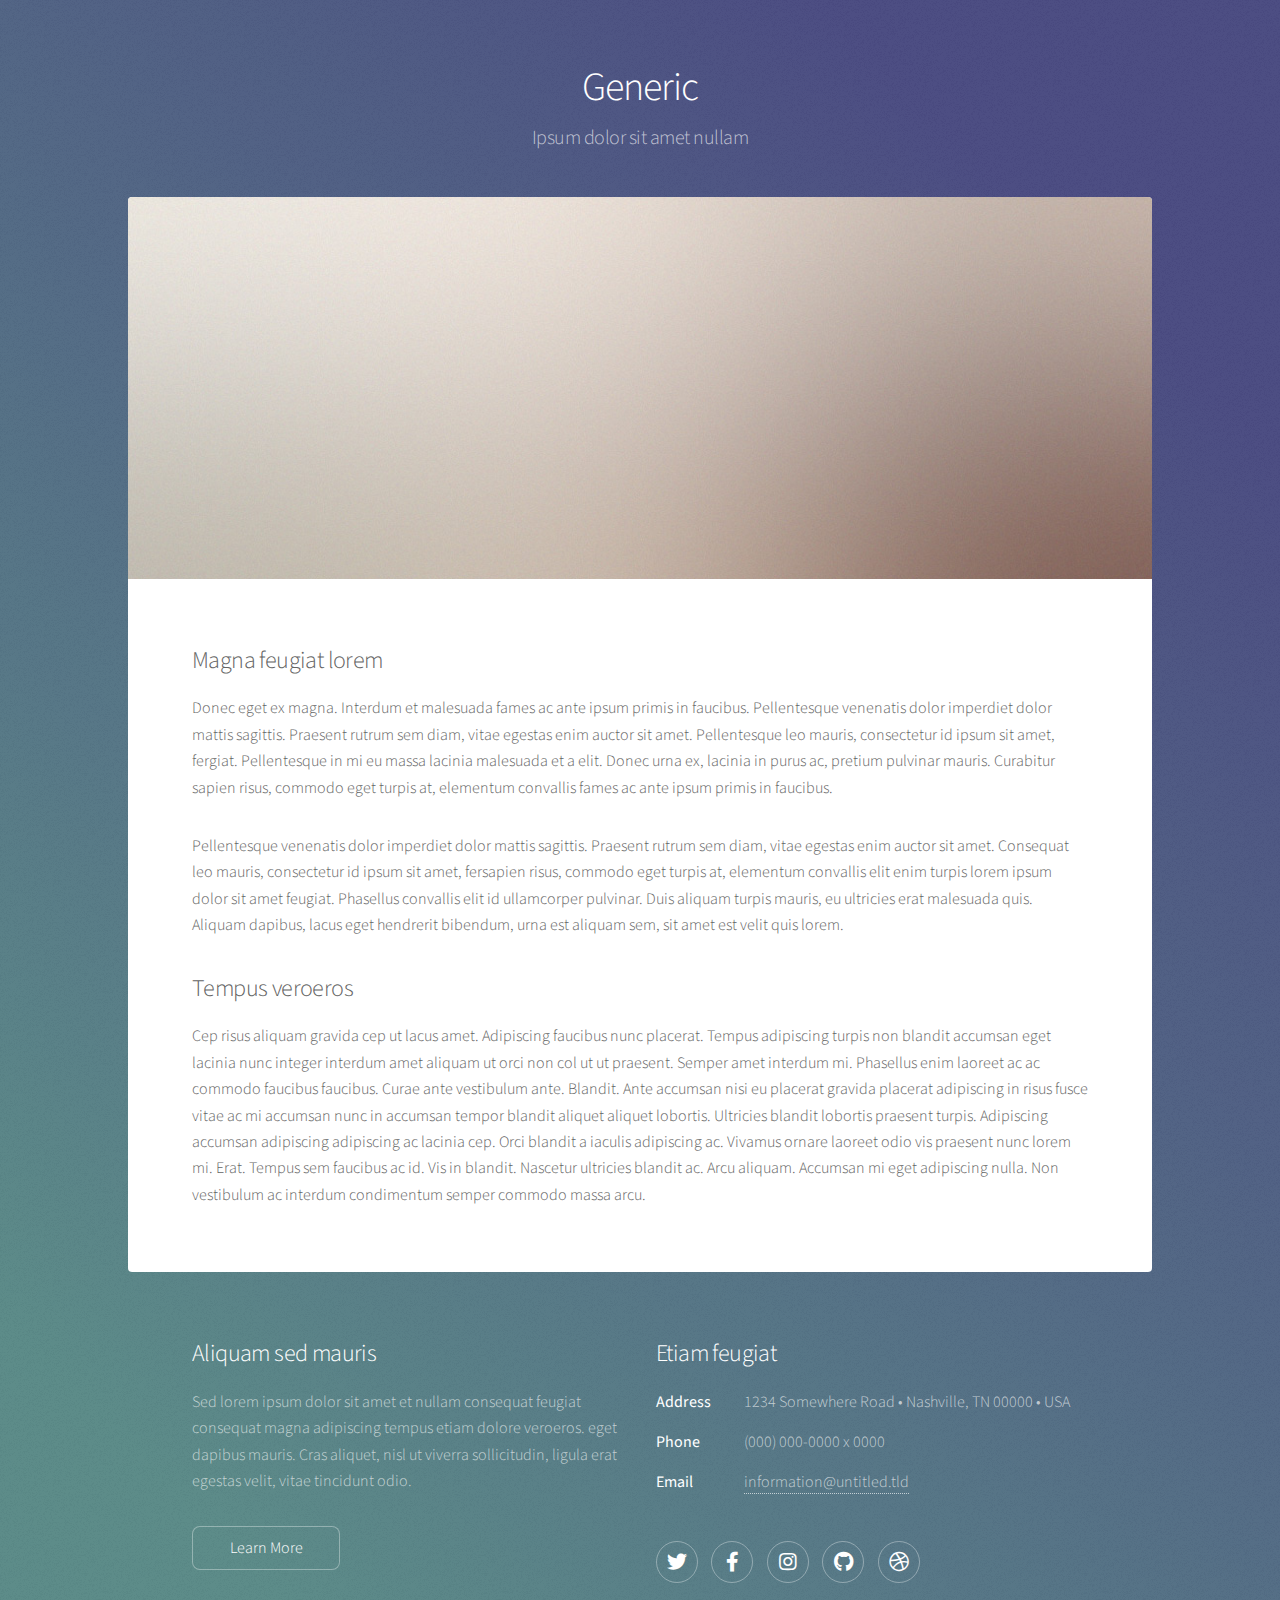
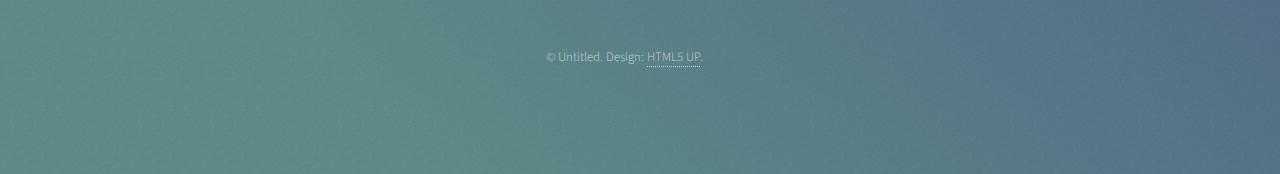
<file: generic.html>
<!DOCTYPE HTML>
<!--
	Stellar by HTML5 UP
	html5up.net | @ajlkn
	Free for personal and commercial use under the CCA 3.0 license (html5up.net/license)
-->
<html>
	<head>
		<title>Generic - Stellar by HTML5 UP</title>
		<meta charset="utf-8" />
		<meta name="viewport" content="width=device-width, initial-scale=1, user-scalable=no" />
		<link rel="stylesheet" href="assets/css/main.css" />
		<noscript><link rel="stylesheet" href="assets/css/noscript.css" /></noscript>
	</head>
	<body class="is-preload">

		<!-- Wrapper -->
			<div id="wrapper">

				<!-- Header -->
					<header id="header">
						<h1>Generic</h1>
						<p>Ipsum dolor sit amet nullam</p>
					</header>

				<!-- Main -->
					<div id="main">

						<!-- Content -->
							<section id="content" class="main">
								<span class="image main"><img src="images/pic04.jpg" alt="" /></span>
								<h2>Magna feugiat lorem</h2>
								<p>Donec eget ex magna. Interdum et malesuada fames ac ante ipsum primis in faucibus. Pellentesque venenatis dolor imperdiet dolor mattis sagittis. Praesent rutrum sem diam, vitae egestas enim auctor sit amet. Pellentesque leo mauris, consectetur id ipsum sit amet, fergiat. Pellentesque in mi eu massa lacinia malesuada et a elit. Donec urna ex, lacinia in purus ac, pretium pulvinar mauris. Curabitur sapien risus, commodo eget turpis at, elementum convallis fames ac ante ipsum primis in faucibus.</p>
								<p>Pellentesque venenatis dolor imperdiet dolor mattis sagittis. Praesent rutrum sem diam, vitae egestas enim auctor sit amet. Consequat leo mauris, consectetur id ipsum sit amet, fersapien risus, commodo eget turpis at, elementum convallis elit enim turpis lorem ipsum dolor sit amet feugiat. Phasellus convallis elit id ullamcorper pulvinar. Duis aliquam turpis mauris, eu ultricies erat malesuada quis. Aliquam dapibus, lacus eget hendrerit bibendum, urna est aliquam sem, sit amet est velit quis lorem.</p>
								<h2>Tempus veroeros</h2>
								<p>Cep risus aliquam gravida cep ut lacus amet. Adipiscing faucibus nunc placerat. Tempus adipiscing turpis non blandit accumsan eget lacinia nunc integer interdum amet aliquam ut orci non col ut ut praesent. Semper amet interdum mi. Phasellus enim laoreet ac ac commodo faucibus faucibus. Curae ante vestibulum ante. Blandit. Ante accumsan nisi eu placerat gravida placerat adipiscing in risus fusce vitae ac mi accumsan nunc in accumsan tempor blandit aliquet aliquet lobortis. Ultricies blandit lobortis praesent turpis. Adipiscing accumsan adipiscing adipiscing ac lacinia cep. Orci blandit a iaculis adipiscing ac. Vivamus ornare laoreet odio vis praesent nunc lorem mi. Erat. Tempus sem faucibus ac id. Vis in blandit. Nascetur ultricies blandit ac. Arcu aliquam. Accumsan mi eget adipiscing nulla. Non vestibulum ac interdum condimentum semper commodo massa arcu.</p>
							</section>

					</div>

				<!-- Footer -->
					<footer id="footer">
						<section>
							<h2>Aliquam sed mauris</h2>
							<p>Sed lorem ipsum dolor sit amet et nullam consequat feugiat consequat magna adipiscing tempus etiam dolore veroeros. eget dapibus mauris. Cras aliquet, nisl ut viverra sollicitudin, ligula erat egestas velit, vitae tincidunt odio.</p>
							<ul class="actions">
								<li><a href="#" class="button">Learn More</a></li>
							</ul>
						</section>
						<section>
							<h2>Etiam feugiat</h2>
							<dl class="alt">
								<dt>Address</dt>
								<dd>1234 Somewhere Road &bull; Nashville, TN 00000 &bull; USA</dd>
								<dt>Phone</dt>
								<dd>(000) 000-0000 x 0000</dd>
								<dt>Email</dt>
								<dd><a href="#">information@untitled.tld</a></dd>
							</dl>
							<ul class="icons">
								<li><a href="#" class="icon brands fa-twitter alt"><span class="label">Twitter</span></a></li>
								<li><a href="#" class="icon brands fa-facebook-f alt"><span class="label">Facebook</span></a></li>
								<li><a href="#" class="icon brands fa-instagram alt"><span class="label">Instagram</span></a></li>
								<li><a href="#" class="icon brands fa-github alt"><span class="label">GitHub</span></a></li>
								<li><a href="#" class="icon brands fa-dribbble alt"><span class="label">Dribbble</span></a></li>
							</ul>
						</section>
						<p class="copyright">&copy; Untitled. Design: <a href="https://html5up.net">HTML5 UP</a>.</p>
					</footer>

			</div>

		<!-- Scripts -->
			<script src="assets/js/jquery.min.js"></script>
			<script src="assets/js/jquery.scrollex.min.js"></script>
			<script src="assets/js/jquery.scrolly.min.js"></script>
			<script src="assets/js/browser.min.js"></script>
			<script src="assets/js/breakpoints.min.js"></script>
			<script src="assets/js/util.js"></script>
			<script src="assets/js/main.js"></script>

	</body>
</html>
</file>
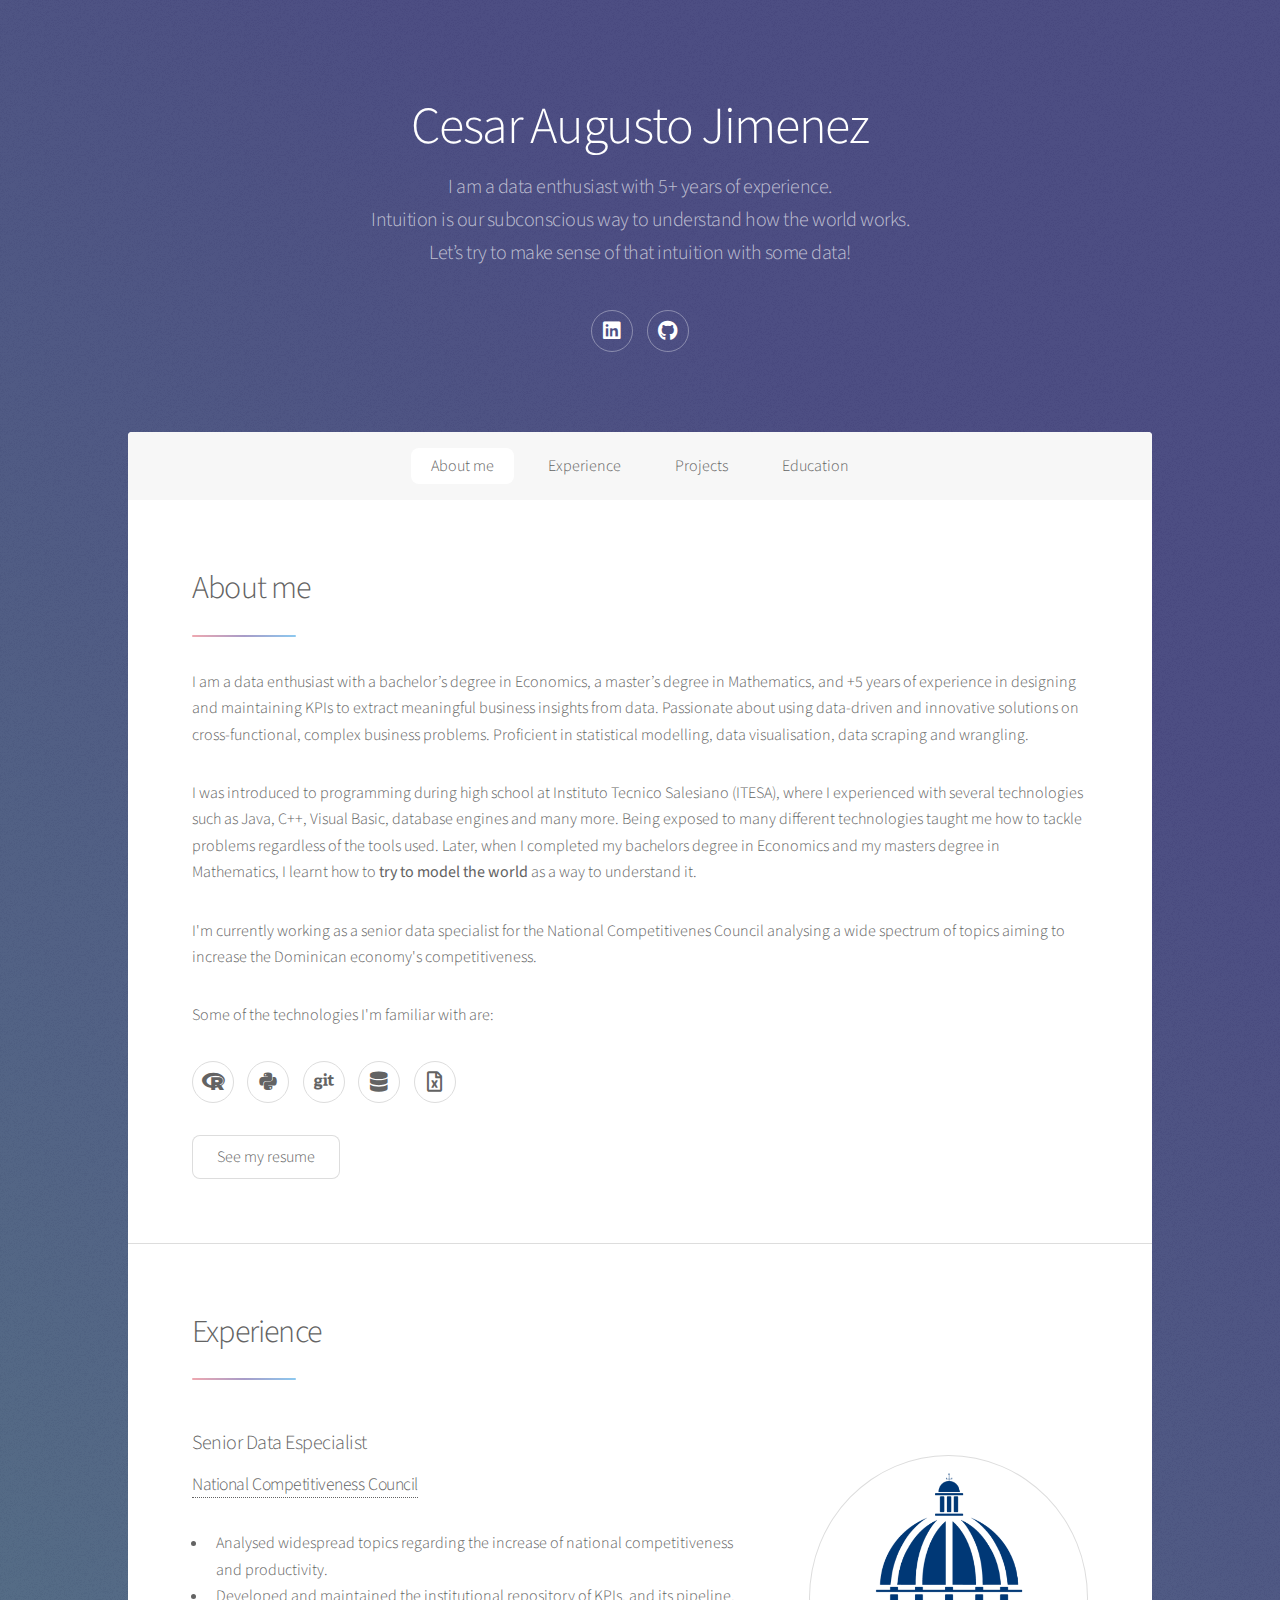
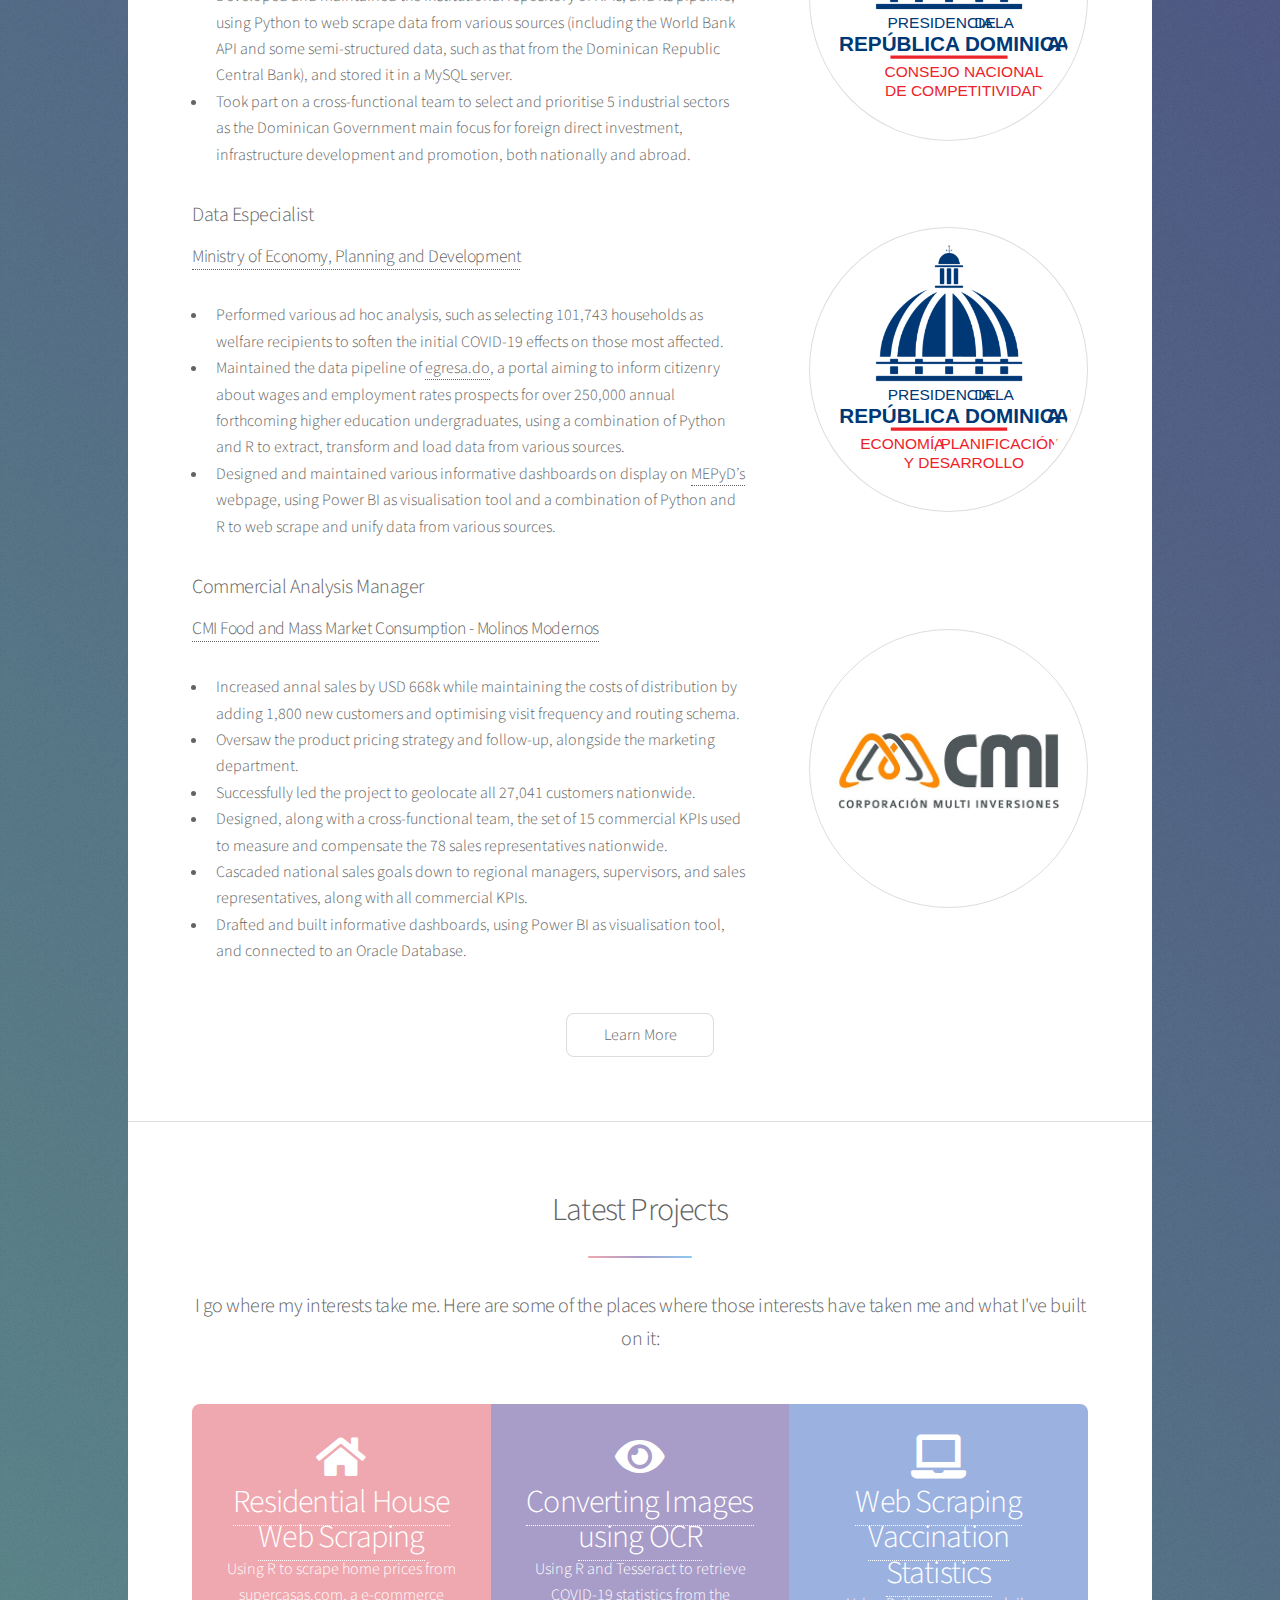
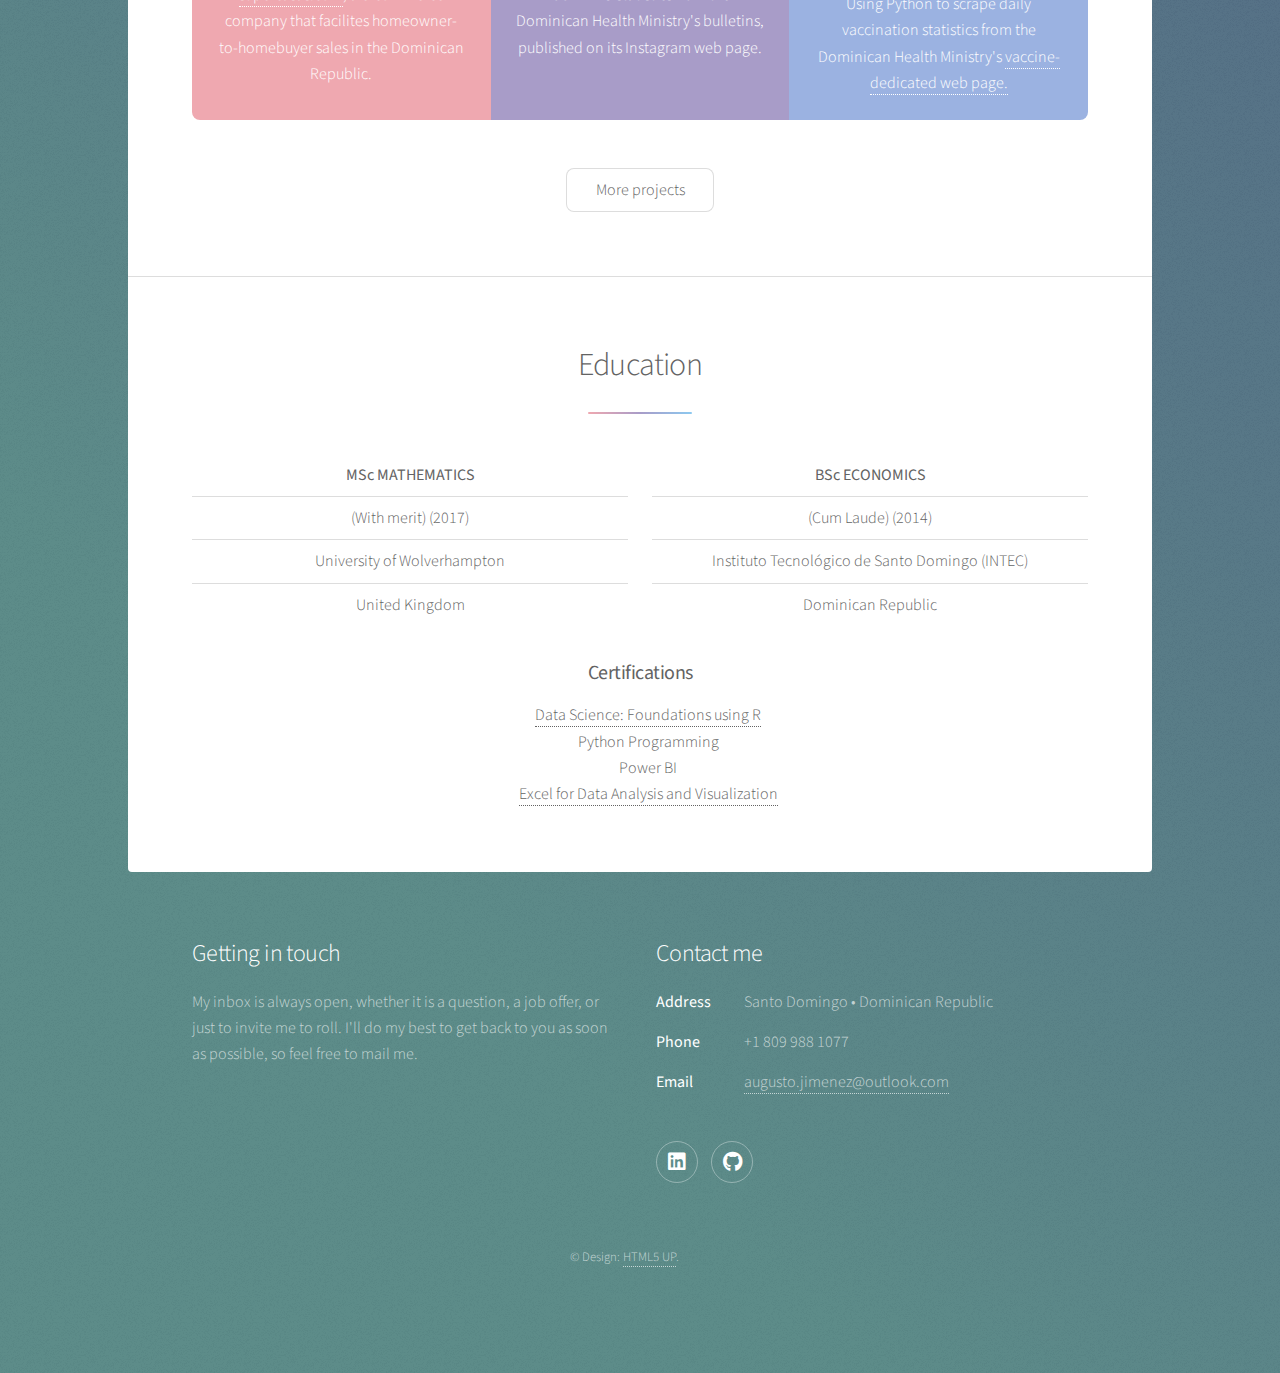
<file: index - copia.html>
<!DOCTYPE HTML>
<!--
	Stellar by HTML5 UP
	html5up.net | @ajlkn
	Free for personal and commercial use under the CCA 3.0 license (html5up.net/license)
-->
<html>
	<head>
		<title>Cesar Augusto Jimenez</title>
		<meta charset="utf-8" />
		<meta name="viewport" content="width=device-width, initial-scale=1, user-scalable=no" />
		<link rel="stylesheet" href="assets/css/main.css" />
		<noscript><link rel="stylesheet" href="assets/css/noscript.css" /></noscript>
	</head>
	<body class="is-preload">

		<!-- Wrapper -->
			<div id="wrapper">
		
				<!-- Header -->
					<header id="header" class="alt">
						<!--<span class="logo"><img src="images/logo.svg" alt="" /></span>-->
						<h1>Cesar Augusto Jimenez</h1>
						<p>
							I am a data enthusiast with 5+ years of experience.<br />
							Intuition is our subconscious way to understand how the world works.<br />
							Let’s try to make sense of that intuition with some data!
						</p>
						<ul class="icons">
							<li><a href="https://www.linkedin.com/in/augustojimenez1/" class="icon brands fa-linkedin alt"><span class="label">LinekdIn</span></a></li>
							<li><a href="https://github.com/augustojimenez" class="icon brands fa-github alt"><span class="label">GitHub</span></a></li>
						</ul>
					</header>

				<!-- Nav -->
					<nav id="nav">
						<ul>
							<li><a href="#intro" class="active">About me</a></li>
							<li><a href="#first">Experience</a></li>
							<li><a href="#second">Projects</a></li>
							<li><a href="#cta">Education</a></li>
						</ul>
					</nav>

				<!-- Main -->
					<div id="main">

						<!-- Introduction -->
							<section id="intro" class="main">
								<div class="spotlight">
									<div class="content">
										<header class="major">
											<h2>About me</h2>
										</header>
										<p>I am a data enthusiast with a bachelor’s degree in Economics, a master’s degree in Mathematics, and +5 years
										of experience in designing and maintaining KPIs to extract meaningful business insights from data.
										Passionate about using data-driven and innovative solutions on cross-functional, complex business
										problems. Proficient in statistical modelling, data visualisation, data scraping and wrangling.</p>
										
										<p>I was introduced to programming during high school at Instituto Tecnico Salesiano (ITESA),
										where I experienced with several technologies such as Java, C++, Visual Basic, database engines 
										and many more. Being exposed to many different technologies taught me how to tackle problems 
										regardless of the tools used. Later, when I completed my bachelors degree in Economics and my masters 
										degree in Mathematics, I learnt how to <strong>try to model the world</strong> as a way to 
										understand it.</p>
										
										<p>I'm currently working as a senior data specialist for the National Competitivenes Council 
										analysing a wide spectrum of topics aiming to increase the Dominican economy's competitiveness.</p>
										 
										<p>Some of the technologies I'm familiar with are:</p>
										
										<ul class="icons">
											<li><a class="icon brands fa-r-project alt"><span class="label">R</span></a></li>
											<li><a class="icon brands fa-python alt"><span class="label">Python</span></a></li>
											<li><a class="icon brands fa-git alt"><span class="label">Git</span></a></li>
											<li><a class="icon solid fa-database alt"><span class="label">SQL</span></a></li>
											<li><a class="icon fa-file-excel alt"><span class="label">Excel</span></a></li>
										</ul>
										
										<ul class="actions">
											<li><a href="CesarJimenezResume.pdf" class="button">See my resume</a></li>
										</ul>
									</div>
									<!-- span class="image"><img src="images/pic01.jpg" alt="" /></span> -->
								</div>
							</section>

						<!-- First Section -->
							<section id="first" class="main">
								<header class="major">
									<h2>Experience</h2>
								</header>

								<div class="spotlight">
									<div class="content">
										<header class="major">
											<h3>Senior Data Especialist</h3>
											<h4><a href = "https://cnc.gob.do/index.php/es/">National Competitiveness Council</a></h4>
										</header>
										<ul>
												<li>Analysed widespread topics regarding the increase of national competitiveness and productivity.</li>
												<li>Developed and maintained the institutional repository of KPIs, and its pipeline, using Python to web scrape data from various sources (including the World Bank API and some semi-structured data, such as that from the Dominican Republic Central Bank), and stored it in a MySQL server.</li>
												<li>Took part on a cross-functional team to select and prioritise 5 industrial sectors as the Dominican Government main focus for foreign direct investment, infrastructure development and promotion, both nationally and abroad.</li>
											</ul>
									</div>
									<span class="image"><a href = "https://cnc.gob.do/index.php/es/"><img src="images/CNC.svg" alt=""/></a></span>
								</div>

								<div class="spotlight">
									<div class="content">
										<header class="major">
											<h3>Data Especialist</h3>
											<h4><a href = "https://mepyd.gob.do/">Ministry of Economy, Planning and Development</a></h4>
										</header>
										<ul>
											<li>Performed various ad hoc analysis, such as selecting 101,743 households as welfare recipients to soften the initial COVID-19 effects on those most affected.</li>
											<li>Maintained the data pipeline of <a href="https://informacion-educacion-superior.exploratufuturo.org/">egresa.do</a>, a portal aiming to inform citizenry about wages and employment rates prospects for over 250,000 annual forthcoming higher education undergraduates, using a combination of Python and R to extract, transform and load data from various sources.</li>
											<li>Designed and maintained various informative dashboards on display on <a href="https://mepyd.gob.do/datos">MEPyD’s</a> webpage, using Power BI as visualisation tool and a combination of Python and R to web scrape and unify data from various sources.</li>
										</ul>
									</div>
									<span class="image"><a href = "https://mepyd.gob.do/"><img src="images/MEPyD.svg" alt="" /></a></span>
								</div>

								<div class="spotlight">
									<div class="content">
										<header class="major">
											<h3>Commercial Analysis Manager</h3>
											<h4><a href = "https://www.cmi.co/en/">CMI Food and Mass Market Consumption - Molinos Modernos</a></h4>
										</header>
										<ul>
											<li>Increased annal sales by USD 668k while maintaining the costs of distribution by adding 1,800 new customers and optimising visit frequency and routing schema.</li>
											<li>Oversaw the product pricing strategy and follow-up, alongside the marketing department.</li>
											<li>Successfully led the project to geolocate all 27,041 customers nationwide.</li>
											<li>Designed, along with a cross-functional team, the set of 15 commercial KPIs used to measure and compensate the 78 sales representatives nationwide.</li>
											<li>Cascaded national sales goals down to regional managers, supervisors, and sales representatives, along with all commercial KPIs.</li>
											<li>Drafted and built informative dashboards, using Power BI as visualisation tool, and connected to an Oracle Database.</li>
										</ul>
									</div>
									<span class="image"><a href = "https://www.cmi.co/en/"><img src="images/CMI.svg" alt="" /></a></span>
								</div>

								<footer class="major">
									<ul class="actions special">
										<li><a href="https://www.linkedin.com/in/augustojimenez1/" class="button">Learn More</a></li>
									</ul>
								</footer>
							</section>

						<!-- Second Section -->
							<section id="second" class="main special">
								<header class="major">
									<h2>Latest Projects</h2>
									<p>I go where my interests take me. Here are some of the places where those interests have taken me and what I've built on it:</p>
								</header>
								<ul class="statistics">
									<li class="style1">
										<span class="icon solid fa-home"></span>
										<strong><a href = "https://github.com/augustojimenez/residential_webscraping">Residential House Web Scraping</a></strong> Using R to scrape home prices from <a href = "https://www.supercasas.com">supercasas.com</a>, a e-commerce company that facilites homeowner-to-homebuyer sales in the Dominican Republic.
									</li>
									<li class="style3">
										<span class="icon solid fa-eye"></span>
										<strong><a href = "https://github.com/augustojimenez/retrieve_covid_data_ocr">Converting Images using OCR</a></strong> Using R and Tesseract to retrieve COVID-19 statistics from the Dominican Health Ministry's bulletins, published on its Instagram web page.
									</li>
									<li class="style4">
										<span class="icon solid fa-laptop"></span>
										<strong><a href = "https://github.com/augustojimenez/python_web_scraping">Web Scraping Vaccination Statistics</a></strong> Using Python to scrape daily vaccination statistics from the Dominican Health Ministry's <a href = "https://www.vacunate.gob.do">vaccine-dedicated web page.</a>
									</li>
								</ul>
								<footer class="major">
									<ul class="actions special">
										<li><a href="https://github.com/augustojimenez/Portfolio" class="button">More projects</a></li>
									</ul>
								</footer>
							</section>

						<!-- Get Started -->
							<section id="cta" class="main special">
								<header class="major">
									<h2>Education</h2>
								</header>
								<footer class="row">
									<div class="col-6 col-12-medium">
										<ul class="alt">
											<li><strong>MSc MATHEMATICS</strong></li>
											<li>(With merit) (2017)</li>
											<li>University of Wolverhampton</li>
											<li>United Kingdom</li>
										</ul>
									</div>
									<div class="col-6 col-12-medium">
										<ul class="alt">
											<li><strong>BSc ECONOMICS</strong></li>
											<li>(Cum Laude) (2014)</li>
											<li>Instituto Tecnológico de Santo Domingo (INTEC)</li>
											<li>Dominican Republic</li>
										</ul>
									</div>
								</footer>
								<h3><strong>Certifications</strong></h3>
								<ul>
									<p><a href = "https://www.coursera.org/account/accomplishments/specialization/certificate/UQTLMV6ZCW9J">Data Science: Foundations using R</a><br>
										Python Programming<br>
										Power BI<br>
										<a href = "https://courses.edx.org/certificates/b51bba3d01a5409a902140cb1a9d7eb0">Excel for Data Analysis and Visualization</a></p>
								</ul>
									
							</section>

					</div>

				<!-- Footer -->
					<footer id="footer">
						<section>
							<h2>Getting in touch</h2>
							<p>My inbox is always open, whether it is a question, a job offer, or just to invite me to roll. 
							I'll do my best to get back to you as soon as possible, so feel free to mail me.</p>
						</section>
						<section>
							<h2>Contact me</h2>
							<dl class="alt">
								<dt>Address</dt>
								<dd>Santo Domingo &bull; Dominican Republic</dd>
								<dt>Phone</dt>
								<dd>+1 809 988 1077</dd>
								<dt>Email</dt>
								<dd><a href="mailto:augusto.jimenez@outlook.com">augusto.jimenez@outlook.com</a></dd>
							</dl>
							<ul class="icons">
								<li><a href="https://www.linkedin.com/in/augustojimenez1/" class="icon brands fa-linkedin alt"><span class="label">LinekdIn</span></a></li>
								<li><a href="https://github.com/augustojimenez" class="icon brands fa-github alt"><span class="label">GitHub</span></a></li>
							</ul>
						</section>
						<p class="copyright">&copy; Design: <a href="https://html5up.net">HTML5 UP</a>.</p>
					</footer>

			</div>

		<!-- Scripts -->
			<script src="assets/js/jquery.min.js"></script>
			<script src="assets/js/jquery.scrollex.min.js"></script>
			<script src="assets/js/jquery.scrolly.min.js"></script>
			<script src="assets/js/browser.min.js"></script>
			<script src="assets/js/breakpoints.min.js"></script>
			<script src="assets/js/util.js"></script>
			<script src="assets/js/main.js"></script>

	</body>
</html>
</file>
<file: assets/css/noscript.css>
/*
	Stellar by HTML5 UP
	html5up.net | @ajlkn
	Free for personal and commercial use under the CCA 3.0 license (html5up.net/license)
*/

/* Header */

	body.is-preload #header.alt > * {
		opacity: 1;
	}

	body.is-preload #header.alt .logo {
		-moz-transform: none;
		-webkit-transform: none;
		-ms-transform: none;
		transform: none;
	}
</file>
<file: assets/css/main.css>
@import url(fontawesome-all.min.css);
@import 'https://fonts.googleapis.com/css?family=Source+Sans+Pro:300,400';

/*
	Stellar by HTML5 UP
	html5up.net | @ajlkn
	Free for personal and commercial use under the CCA 3.0 license (html5up.net/license)
*/

html, body, div, span, applet, object,
iframe, h1, h2, h3, h4, h5, h6, p, blockquote,
pre, a, abbr, acronym, address, big, cite,
code, del, dfn, em, img, ins, kbd, q, s, samp,
small, strike, strong, sub, sup, tt, var, b,
u, i, center, dl, dt, dd, ol, ul, li, fieldset,
form, label, legend, table, caption, tbody,
tfoot, thead, tr, th, td, article, aside,
canvas, details, embed, figure, figcaption,
footer, header, hgroup, menu, nav, output, ruby,
section, summary, time, mark, audio, video {
	margin: 0;
	padding: 0;
	border: 0;
	font-size: 100%;
	font: inherit;
	vertical-align: baseline;}

article, aside, details, figcaption, figure,
footer, header, hgroup, menu, nav, section {
	display: block;}

body {
	line-height: 1;
}

ol, ul {
	list-style: none;
}

blockquote, q {
	quotes: none;
}

	blockquote:before, blockquote:after, q:before, q:after {
		content: '';
		content: none;
	}

table {
	border-collapse: collapse;
	border-spacing: 0;
}

body {
	-webkit-text-size-adjust: none;
}

mark {
	background-color: transparent;
	color: inherit;
}

input::-moz-focus-inner {
	border: 0;
	padding: 0;
}

input, select, textarea {
	-moz-appearance: none;
	-webkit-appearance: none;
	-ms-appearance: none;
	appearance: none;
}

/* Basic */

	@-ms-viewport {
		width: device-width;
	}

	body {
		-ms-overflow-style: scrollbar;
	}

	@media screen and (max-width: 480px) {

		html, body {
			min-width: 320px;
		}

	}

	html {
		box-sizing: border-box;
	}

	*, *:before, *:after {
		box-sizing: inherit;
	}

	body {
		background-color: #4a4a80;
		background-image: url("images/overlay.png"), -moz-linear-gradient(45deg, #5a8a86 15%, #4a4a80 85%);
		background-image: url("images/overlay.png"), -webkit-linear-gradient(45deg, #5a8a86 15%, #4a4a80 85%);
		background-image: url("images/overlay.png"), -ms-linear-gradient(45deg, #5a8a86 15%, #4a4a80 85%);
		background-image: url("images/overlay.png"), linear-gradient(45deg, #5a8a86 15%, #4a4a80 85%);
	}

		body.is-preload *, body.is-preload *:before, body.is-preload *:after {
			-moz-animation: none !important;
			-webkit-animation: none !important;
			-ms-animation: none !important;
			animation: none !important;
			-moz-transition: none !important;
			-webkit-transition: none !important;
			-ms-transition: none !important;
			transition: none !important;
		}

/* Type */

	body {
		background-color: #935d8c;
		color: rgba(255, 255, 255, 0.65);
	}

	body, input, select, textarea {
		font-family: "Source Sans Pro", Helvetica, sans-serif;
		font-size: 17pt;
		font-weight: 300;
		line-height: 1.65;
	}

		@media screen and (max-width: 1680px) {

			body, input, select, textarea {
				font-size: 14pt;
			}

		}

		@media screen and (max-width: 1280px) {

			body, input, select, textarea {
				font-size: 12pt;
			}

		}

		@media screen and (max-width: 360px) {

			body, input, select, textarea {
				font-size: 11pt;
			}

		}

	a {
		-moz-transition: color 0.2s ease, border-bottom 0.2s ease;
		-webkit-transition: color 0.2s ease, border-bottom 0.2s ease;
		-ms-transition: color 0.2s ease, border-bottom 0.2s ease;
		transition: color 0.2s ease, border-bottom 0.2s ease;
		text-decoration: none;
		border-bottom: dotted 1px;
		color: inherit;
	}

		a:hover {
			border-bottom-color: transparent;
		}

	strong, b {
		font-weight: 400;
	}

	em, i {
		font-style: italic;
	}

	p {
		margin: 0 0 2em 0;
	}

		p.content {
			-moz-columns: 20em 2;
			-webkit-columns: 20em 2;
			-ms-columns: 20em 2;
			columns: 20em 2;
			-moz-column-gap: 2em;
			-webkit-column-gap: 2em;
			-ms-column-gap: 2em;
			column-gap: 2em;
			text-align: justify;
		}

	h1, h2, h3, h4, h5, h6 {
		font-weight: 300;
		line-height: 1.5;
		margin: 0 0 0.7em 0;
		letter-spacing: -0.025em;
	}

		h1 a, h2 a, h3 a, h4 a, h5 a, h6 a {
			color: inherit;
			text-decoration: none;
		}

	h1 {
		font-size: 2.5em;
		line-height: 1.2;
	}

	h2 {
		font-size: 1.5em;
	}

	h3 {
		font-size: 1.25em;
	}

	h4 {
		font-size: 1.1em;
	}

	h5 {
		font-size: 0.9em;
	}

	h6 {
		font-size: 0.7em;
	}

	@media screen and (max-width: 736px) {

		h1 {
			font-size: 2em;
		}

	}

	sub {
		font-size: 0.8em;
		position: relative;
		top: 0.5em;
	}

	sup {
		font-size: 0.8em;
		position: relative;
		top: -0.5em;
	}

	blockquote {
		border-left: solid 4px;
		font-style: italic;
		margin: 0 0 2em 0;
		padding: 0.5em 0 0.5em 2em;
	}

	code {
		border-radius: 8px;
		border: solid 1px;
		font-family: "Courier New", monospace;
		font-size: 0.9em;
		margin: 0 0.25em;
		padding: 0.25em 0.65em;
	}

	pre {
		-webkit-overflow-scrolling: touch;
		font-family: "Courier New", monospace;
		font-size: 0.9em;
		margin: 0 0 2em 0;
	}

		pre code {
			display: block;
			line-height: 1.75;
			padding: 1em 1.5em;
			overflow-x: auto;
		}

	hr {
		border: 0;
		border-bottom: solid 1px;
		margin: 2em 0;
	}

		hr.major {
			margin: 3em 0;
		}

	.align-left {
		text-align: left;
	}

	.align-center {
		text-align: center;
	}

	.align-right {
		text-align: right;
	}

	input, select, textarea {
		color: #ffffff;
	}

	a:hover {
		color: #ffffff;
	}

	strong, b {
		color: #ffffff;
	}

	h1, h2, h3, h4, h5, h6 {
		color: #ffffff;
	}

	blockquote {
		border-left-color: rgba(255, 255, 255, 0.35);
	}

	code {
		background: rgba(255, 255, 255, 0.075);
		border-color: rgba(255, 255, 255, 0.35);
	}

	hr {
		border-bottom-color: rgba(255, 255, 255, 0.35);
	}

/* Row */

	.row {
		display: flex;
		flex-wrap: wrap;
		box-sizing: border-box;
		align-items: stretch;
	}

		.row > * {
			box-sizing: border-box;
		}

		.row.gtr-uniform > * > :last-child {
			margin-bottom: 0;
		}

		.row.aln-left {
			justify-content: flex-start;
		}

		.row.aln-center {
			justify-content: center;
		}

		.row.aln-right {
			justify-content: flex-end;
		}

		.row.aln-top {
			align-items: flex-start;
		}

		.row.aln-middle {
			align-items: center;
		}

		.row.aln-bottom {
			align-items: flex-end;
		}

		.row > .imp {
			order: -1;
		}

		.row > .col-1 {
			width: 8.33333%;
		}

		.row > .off-1 {
			margin-left: 8.33333%;
		}

		.row > .col-2 {
			width: 16.66667%;
		}

		.row > .off-2 {
			margin-left: 16.66667%;
		}

		.row > .col-3 {
			width: 25%;
		}

		.row > .off-3 {
			margin-left: 25%;
		}

		.row > .col-4 {
			width: 33.33333%;
		}

		.row > .off-4 {
			margin-left: 33.33333%;
		}

		.row > .col-5 {
			width: 41.66667%;
		}

		.row > .off-5 {
			margin-left: 41.66667%;
		}

		.row > .col-6 {
			width: 50%;
		}

		.row > .off-6 {
			margin-left: 50%;
		}

		.row > .col-7 {
			width: 58.33333%;
		}

		.row > .off-7 {
			margin-left: 58.33333%;
		}

		.row > .col-8 {
			width: 66.66667%;
		}

		.row > .off-8 {
			margin-left: 66.66667%;
		}

		.row > .col-9 {
			width: 75%;
		}

		.row > .off-9 {
			margin-left: 75%;
		}

		.row > .col-10 {
			width: 83.33333%;
		}

		.row > .off-10 {
			margin-left: 83.33333%;
		}

		.row > .col-11 {
			width: 91.66667%;
		}

		.row > .off-11 {
			margin-left: 91.66667%;
		}

		.row > .col-12 {
			width: 100%;
		}

		.row > .off-12 {
			margin-left: 100%;
		}

		.row.gtr-0 {
			margin-top: 0;
			margin-left: 0em;
		}

			.row.gtr-0 > * {
				padding: 0 0 0 0em;
			}

			.row.gtr-0.gtr-uniform {
				margin-top: 0em;
			}

				.row.gtr-0.gtr-uniform > * {
					padding-top: 0em;
				}

		.row.gtr-25 {
			margin-top: 0;
			margin-left: -0.375em;
		}

			.row.gtr-25 > * {
				padding: 0 0 0 0.375em;
			}

			.row.gtr-25.gtr-uniform {
				margin-top: -0.375em;
			}

				.row.gtr-25.gtr-uniform > * {
					padding-top: 0.375em;
				}

		.row.gtr-50 {
			margin-top: 0;
			margin-left: -0.75em;
		}

			.row.gtr-50 > * {
				padding: 0 0 0 0.75em;
			}

			.row.gtr-50.gtr-uniform {
				margin-top: -0.75em;
			}

				.row.gtr-50.gtr-uniform > * {
					padding-top: 0.75em;
				}

		.row {
			margin-top: 0;
			margin-left: -1.5em;
		}

			.row > * {
				padding: 0 0 0 1.5em;
			}

			.row.gtr-uniform {
				margin-top: -1.5em;
			}

				.row.gtr-uniform > * {
					padding-top: 1.5em;
				}

		.row.gtr-150 {
			margin-top: 0;
			margin-left: -2.25em;
		}

			.row.gtr-150 > * {
				padding: 0 0 0 2.25em;
			}

			.row.gtr-150.gtr-uniform {
				margin-top: -2.25em;
			}

				.row.gtr-150.gtr-uniform > * {
					padding-top: 2.25em;
				}

		.row.gtr-200 {
			margin-top: 0;
			margin-left: -3em;
		}

			.row.gtr-200 > * {
				padding: 0 0 0 3em;
			}

			.row.gtr-200.gtr-uniform {
				margin-top: -3em;
			}

				.row.gtr-200.gtr-uniform > * {
					padding-top: 3em;
				}

		@media screen and (max-width: 1680px) {

			.row {
				display: flex;
				flex-wrap: wrap;
				box-sizing: border-box;
				align-items: stretch;
			}

				.row > * {
					box-sizing: border-box;
				}

				.row.gtr-uniform > * > :last-child {
					margin-bottom: 0;
				}

				.row.aln-left {
					justify-content: flex-start;
				}

				.row.aln-center {
					justify-content: center;
				}

				.row.aln-right {
					justify-content: flex-end;
				}

				.row.aln-top {
					align-items: flex-start;
				}

				.row.aln-middle {
					align-items: center;
				}

				.row.aln-bottom {
					align-items: flex-end;
				}

				.row > .imp-xlarge {
					order: -1;
				}

				.row > .col-1-xlarge {
					width: 8.33333%;
				}

				.row > .off-1-xlarge {
					margin-left: 8.33333%;
				}

				.row > .col-2-xlarge {
					width: 16.66667%;
				}

				.row > .off-2-xlarge {
					margin-left: 16.66667%;
				}

				.row > .col-3-xlarge {
					width: 25%;
				}

				.row > .off-3-xlarge {
					margin-left: 25%;
				}

				.row > .col-4-xlarge {
					width: 33.33333%;
				}

				.row > .off-4-xlarge {
					margin-left: 33.33333%;
				}

				.row > .col-5-xlarge {
					width: 41.66667%;
				}

				.row > .off-5-xlarge {
					margin-left: 41.66667%;
				}

				.row > .col-6-xlarge {
					width: 50%;
				}

				.row > .off-6-xlarge {
					margin-left: 50%;
				}

				.row > .col-7-xlarge {
					width: 58.33333%;
				}

				.row > .off-7-xlarge {
					margin-left: 58.33333%;
				}

				.row > .col-8-xlarge {
					width: 66.66667%;
				}

				.row > .off-8-xlarge {
					margin-left: 66.66667%;
				}

				.row > .col-9-xlarge {
					width: 75%;
				}

				.row > .off-9-xlarge {
					margin-left: 75%;
				}

				.row > .col-10-xlarge {
					width: 83.33333%;
				}

				.row > .off-10-xlarge {
					margin-left: 83.33333%;
				}

				.row > .col-11-xlarge {
					width: 91.66667%;
				}

				.row > .off-11-xlarge {
					margin-left: 91.66667%;
				}

				.row > .col-12-xlarge {
					width: 100%;
				}

				.row > .off-12-xlarge {
					margin-left: 100%;
				}

				.row.gtr-0 {
					margin-top: 0;
					margin-left: 0em;
				}

					.row.gtr-0 > * {
						padding: 0 0 0 0em;
					}

					.row.gtr-0.gtr-uniform {
						margin-top: 0em;
					}

						.row.gtr-0.gtr-uniform > * {
							padding-top: 0em;
						}

				.row.gtr-25 {
					margin-top: 0;
					margin-left: -0.375em;
				}

					.row.gtr-25 > * {
						padding: 0 0 0 0.375em;
					}

					.row.gtr-25.gtr-uniform {
						margin-top: -0.375em;
					}

						.row.gtr-25.gtr-uniform > * {
							padding-top: 0.375em;
						}

				.row.gtr-50 {
					margin-top: 0;
					margin-left: -0.75em;
				}

					.row.gtr-50 > * {
						padding: 0 0 0 0.75em;
					}

					.row.gtr-50.gtr-uniform {
						margin-top: -0.75em;
					}

						.row.gtr-50.gtr-uniform > * {
							padding-top: 0.75em;
						}

				.row {
					margin-top: 0;
					margin-left: -1.5em;
				}

					.row > * {
						padding: 0 0 0 1.5em;
					}

					.row.gtr-uniform {
						margin-top: -1.5em;
					}

						.row.gtr-uniform > * {
							padding-top: 1.5em;
						}

				.row.gtr-150 {
					margin-top: 0;
					margin-left: -2.25em;
				}

					.row.gtr-150 > * {
						padding: 0 0 0 2.25em;
					}

					.row.gtr-150.gtr-uniform {
						margin-top: -2.25em;
					}

						.row.gtr-150.gtr-uniform > * {
							padding-top: 2.25em;
						}

				.row.gtr-200 {
					margin-top: 0;
					margin-left: -3em;
				}

					.row.gtr-200 > * {
						padding: 0 0 0 3em;
					}

					.row.gtr-200.gtr-uniform {
						margin-top: -3em;
					}

						.row.gtr-200.gtr-uniform > * {
							padding-top: 3em;
						}

		}

		@media screen and (max-width: 1280px) {

			.row {
				display: flex;
				flex-wrap: wrap;
				box-sizing: border-box;
				align-items: stretch;
			}

				.row > * {
					box-sizing: border-box;
				}

				.row.gtr-uniform > * > :last-child {
					margin-bottom: 0;
				}

				.row.aln-left {
					justify-content: flex-start;
				}

				.row.aln-center {
					justify-content: center;
				}

				.row.aln-right {
					justify-content: flex-end;
				}

				.row.aln-top {
					align-items: flex-start;
				}

				.row.aln-middle {
					align-items: center;
				}

				.row.aln-bottom {
					align-items: flex-end;
				}

				.row > .imp-large {
					order: -1;
				}

				.row > .col-1-large {
					width: 8.33333%;
				}

				.row > .off-1-large {
					margin-left: 8.33333%;
				}

				.row > .col-2-large {
					width: 16.66667%;
				}

				.row > .off-2-large {
					margin-left: 16.66667%;
				}

				.row > .col-3-large {
					width: 25%;
				}

				.row > .off-3-large {
					margin-left: 25%;
				}

				.row > .col-4-large {
					width: 33.33333%;
				}

				.row > .off-4-large {
					margin-left: 33.33333%;
				}

				.row > .col-5-large {
					width: 41.66667%;
				}

				.row > .off-5-large {
					margin-left: 41.66667%;
				}

				.row > .col-6-large {
					width: 50%;
				}

				.row > .off-6-large {
					margin-left: 50%;
				}

				.row > .col-7-large {
					width: 58.33333%;
				}

				.row > .off-7-large {
					margin-left: 58.33333%;
				}

				.row > .col-8-large {
					width: 66.66667%;
				}

				.row > .off-8-large {
					margin-left: 66.66667%;
				}

				.row > .col-9-large {
					width: 75%;
				}

				.row > .off-9-large {
					margin-left: 75%;
				}

				.row > .col-10-large {
					width: 83.33333%;
				}

				.row > .off-10-large {
					margin-left: 83.33333%;
				}

				.row > .col-11-large {
					width: 91.66667%;
				}

				.row > .off-11-large {
					margin-left: 91.66667%;
				}

				.row > .col-12-large {
					width: 100%;
				}

				.row > .off-12-large {
					margin-left: 100%;
				}

				.row.gtr-0 {
					margin-top: 0;
					margin-left: 0em;
				}

					.row.gtr-0 > * {
						padding: 0 0 0 0em;
					}

					.row.gtr-0.gtr-uniform {
						margin-top: 0em;
					}

						.row.gtr-0.gtr-uniform > * {
							padding-top: 0em;
						}

				.row.gtr-25 {
					margin-top: 0;
					margin-left: -0.375em;
				}

					.row.gtr-25 > * {
						padding: 0 0 0 0.375em;
					}

					.row.gtr-25.gtr-uniform {
						margin-top: -0.375em;
					}

						.row.gtr-25.gtr-uniform > * {
							padding-top: 0.375em;
						}

				.row.gtr-50 {
					margin-top: 0;
					margin-left: -0.75em;
				}

					.row.gtr-50 > * {
						padding: 0 0 0 0.75em;
					}

					.row.gtr-50.gtr-uniform {
						margin-top: -0.75em;
					}

						.row.gtr-50.gtr-uniform > * {
							padding-top: 0.75em;
						}

				.row {
					margin-top: 0;
					margin-left: -1.5em;
				}

					.row > * {
						padding: 0 0 0 1.5em;
					}

					.row.gtr-uniform {
						margin-top: -1.5em;
					}

						.row.gtr-uniform > * {
							padding-top: 1.5em;
						}

				.row.gtr-150 {
					margin-top: 0;
					margin-left: -2.25em;
				}

					.row.gtr-150 > * {
						padding: 0 0 0 2.25em;
					}

					.row.gtr-150.gtr-uniform {
						margin-top: -2.25em;
					}

						.row.gtr-150.gtr-uniform > * {
							padding-top: 2.25em;
						}

				.row.gtr-200 {
					margin-top: 0;
					margin-left: -3em;
				}

					.row.gtr-200 > * {
						padding: 0 0 0 3em;
					}

					.row.gtr-200.gtr-uniform {
						margin-top: -3em;
					}

						.row.gtr-200.gtr-uniform > * {
							padding-top: 3em;
						}

		}

		@media screen and (max-width: 980px) {

			.row {
				display: flex;
				flex-wrap: wrap;
				box-sizing: border-box;
				align-items: stretch;
			}

				.row > * {
					box-sizing: border-box;
				}

				.row.gtr-uniform > * > :last-child {
					margin-bottom: 0;
				}

				.row.aln-left {
					justify-content: flex-start;
				}

				.row.aln-center {
					justify-content: center;
				}

				.row.aln-right {
					justify-content: flex-end;
				}

				.row.aln-top {
					align-items: flex-start;
				}

				.row.aln-middle {
					align-items: center;
				}

				.row.aln-bottom {
					align-items: flex-end;
				}

				.row > .imp-medium {
					order: -1;
				}

				.row > .col-1-medium {
					width: 8.33333%;
				}

				.row > .off-1-medium {
					margin-left: 8.33333%;
				}

				.row > .col-2-medium {
					width: 16.66667%;
				}

				.row > .off-2-medium {
					margin-left: 16.66667%;
				}

				.row > .col-3-medium {
					width: 25%;
				}

				.row > .off-3-medium {
					margin-left: 25%;
				}

				.row > .col-4-medium {
					width: 33.33333%;
				}

				.row > .off-4-medium {
					margin-left: 33.33333%;
				}

				.row > .col-5-medium {
					width: 41.66667%;
				}

				.row > .off-5-medium {
					margin-left: 41.66667%;
				}

				.row > .col-6-medium {
					width: 50%;
				}

				.row > .off-6-medium {
					margin-left: 50%;
				}

				.row > .col-7-medium {
					width: 58.33333%;
				}

				.row > .off-7-medium {
					margin-left: 58.33333%;
				}

				.row > .col-8-medium {
					width: 66.66667%;
				}

				.row > .off-8-medium {
					margin-left: 66.66667%;
				}

				.row > .col-9-medium {
					width: 75%;
				}

				.row > .off-9-medium {
					margin-left: 75%;
				}

				.row > .col-10-medium {
					width: 83.33333%;
				}

				.row > .off-10-medium {
					margin-left: 83.33333%;
				}

				.row > .col-11-medium {
					width: 91.66667%;
				}

				.row > .off-11-medium {
					margin-left: 91.66667%;
				}

				.row > .col-12-medium {
					width: 100%;
				}

				.row > .off-12-medium {
					margin-left: 100%;
				}

				.row.gtr-0 {
					margin-top: 0;
					margin-left: 0em;
				}

					.row.gtr-0 > * {
						padding: 0 0 0 0em;
					}

					.row.gtr-0.gtr-uniform {
						margin-top: 0em;
					}

						.row.gtr-0.gtr-uniform > * {
							padding-top: 0em;
						}

				.row.gtr-25 {
					margin-top: 0;
					margin-left: -0.375em;
				}

					.row.gtr-25 > * {
						padding: 0 0 0 0.375em;
					}

					.row.gtr-25.gtr-uniform {
						margin-top: -0.375em;
					}

						.row.gtr-25.gtr-uniform > * {
							padding-top: 0.375em;
						}

				.row.gtr-50 {
					margin-top: 0;
					margin-left: -0.75em;
				}

					.row.gtr-50 > * {
						padding: 0 0 0 0.75em;
					}

					.row.gtr-50.gtr-uniform {
						margin-top: -0.75em;
					}

						.row.gtr-50.gtr-uniform > * {
							padding-top: 0.75em;
						}

				.row {
					margin-top: 0;
					margin-left: -1.5em;
				}

					.row > * {
						padding: 0 0 0 1.5em;
					}

					.row.gtr-uniform {
						margin-top: -1.5em;
					}

						.row.gtr-uniform > * {
							padding-top: 1.5em;
						}

				.row.gtr-150 {
					margin-top: 0;
					margin-left: -2.25em;
				}

					.row.gtr-150 > * {
						padding: 0 0 0 2.25em;
					}

					.row.gtr-150.gtr-uniform {
						margin-top: -2.25em;
					}

						.row.gtr-150.gtr-uniform > * {
							padding-top: 2.25em;
						}

				.row.gtr-200 {
					margin-top: 0;
					margin-left: -3em;
				}

					.row.gtr-200 > * {
						padding: 0 0 0 3em;
					}

					.row.gtr-200.gtr-uniform {
						margin-top: -3em;
					}

						.row.gtr-200.gtr-uniform > * {
							padding-top: 3em;
						}

		}

		@media screen and (max-width: 736px) {

			.row {
				display: flex;
				flex-wrap: wrap;
				box-sizing: border-box;
				align-items: stretch;
			}

				.row > * {
					box-sizing: border-box;
				}

				.row.gtr-uniform > * > :last-child {
					margin-bottom: 0;
				}

				.row.aln-left {
					justify-content: flex-start;
				}

				.row.aln-center {
					justify-content: center;
				}

				.row.aln-right {
					justify-content: flex-end;
				}

				.row.aln-top {
					align-items: flex-start;
				}

				.row.aln-middle {
					align-items: center;
				}

				.row.aln-bottom {
					align-items: flex-end;
				}

				.row > .imp-small {
					order: -1;
				}

				.row > .col-1-small {
					width: 8.33333%;
				}

				.row > .off-1-small {
					margin-left: 8.33333%;
				}

				.row > .col-2-small {
					width: 16.66667%;
				}

				.row > .off-2-small {
					margin-left: 16.66667%;
				}

				.row > .col-3-small {
					width: 25%;
				}

				.row > .off-3-small {
					margin-left: 25%;
				}

				.row > .col-4-small {
					width: 33.33333%;
				}

				.row > .off-4-small {
					margin-left: 33.33333%;
				}

				.row > .col-5-small {
					width: 41.66667%;
				}

				.row > .off-5-small {
					margin-left: 41.66667%;
				}

				.row > .col-6-small {
					width: 50%;
				}

				.row > .off-6-small {
					margin-left: 50%;
				}

				.row > .col-7-small {
					width: 58.33333%;
				}

				.row > .off-7-small {
					margin-left: 58.33333%;
				}

				.row > .col-8-small {
					width: 66.66667%;
				}

				.row > .off-8-small {
					margin-left: 66.66667%;
				}

				.row > .col-9-small {
					width: 75%;
				}

				.row > .off-9-small {
					margin-left: 75%;
				}

				.row > .col-10-small {
					width: 83.33333%;
				}

				.row > .off-10-small {
					margin-left: 83.33333%;
				}

				.row > .col-11-small {
					width: 91.66667%;
				}

				.row > .off-11-small {
					margin-left: 91.66667%;
				}

				.row > .col-12-small {
					width: 100%;
				}

				.row > .off-12-small {
					margin-left: 100%;
				}

				.row.gtr-0 {
					margin-top: 0;
					margin-left: 0em;
				}

					.row.gtr-0 > * {
						padding: 0 0 0 0em;
					}

					.row.gtr-0.gtr-uniform {
						margin-top: 0em;
					}

						.row.gtr-0.gtr-uniform > * {
							padding-top: 0em;
						}

				.row.gtr-25 {
					margin-top: 0;
					margin-left: -0.25em;
				}

					.row.gtr-25 > * {
						padding: 0 0 0 0.25em;
					}

					.row.gtr-25.gtr-uniform {
						margin-top: -0.25em;
					}

						.row.gtr-25.gtr-uniform > * {
							padding-top: 0.25em;
						}

				.row.gtr-50 {
					margin-top: 0;
					margin-left: -0.5em;
				}

					.row.gtr-50 > * {
						padding: 0 0 0 0.5em;
					}

					.row.gtr-50.gtr-uniform {
						margin-top: -0.5em;
					}

						.row.gtr-50.gtr-uniform > * {
							padding-top: 0.5em;
						}

				.row {
					margin-top: 0;
					margin-left: -1em;
				}

					.row > * {
						padding: 0 0 0 1em;
					}

					.row.gtr-uniform {
						margin-top: -1em;
					}

						.row.gtr-uniform > * {
							padding-top: 1em;
						}

				.row.gtr-150 {
					margin-top: 0;
					margin-left: -1.5em;
				}

					.row.gtr-150 > * {
						padding: 0 0 0 1.5em;
					}

					.row.gtr-150.gtr-uniform {
						margin-top: -1.5em;
					}

						.row.gtr-150.gtr-uniform > * {
							padding-top: 1.5em;
						}

				.row.gtr-200 {
					margin-top: 0;
					margin-left: -2em;
				}

					.row.gtr-200 > * {
						padding: 0 0 0 2em;
					}

					.row.gtr-200.gtr-uniform {
						margin-top: -2em;
					}

						.row.gtr-200.gtr-uniform > * {
							padding-top: 2em;
						}

		}

		@media screen and (max-width: 480px) {

			.row {
				display: flex;
				flex-wrap: wrap;
				box-sizing: border-box;
				align-items: stretch;
			}

				.row > * {
					box-sizing: border-box;
				}

				.row.gtr-uniform > * > :last-child {
					margin-bottom: 0;
				}

				.row.aln-left {
					justify-content: flex-start;
				}

				.row.aln-center {
					justify-content: center;
				}

				.row.aln-right {
					justify-content: flex-end;
				}

				.row.aln-top {
					align-items: flex-start;
				}

				.row.aln-middle {
					align-items: center;
				}

				.row.aln-bottom {
					align-items: flex-end;
				}

				.row > .imp-xsmall {
					order: -1;
				}

				.row > .col-1-xsmall {
					width: 8.33333%;
				}

				.row > .off-1-xsmall {
					margin-left: 8.33333%;
				}

				.row > .col-2-xsmall {
					width: 16.66667%;
				}

				.row > .off-2-xsmall {
					margin-left: 16.66667%;
				}

				.row > .col-3-xsmall {
					width: 25%;
				}

				.row > .off-3-xsmall {
					margin-left: 25%;
				}

				.row > .col-4-xsmall {
					width: 33.33333%;
				}

				.row > .off-4-xsmall {
					margin-left: 33.33333%;
				}

				.row > .col-5-xsmall {
					width: 41.66667%;
				}

				.row > .off-5-xsmall {
					margin-left: 41.66667%;
				}

				.row > .col-6-xsmall {
					width: 50%;
				}

				.row > .off-6-xsmall {
					margin-left: 50%;
				}

				.row > .col-7-xsmall {
					width: 58.33333%;
				}

				.row > .off-7-xsmall {
					margin-left: 58.33333%;
				}

				.row > .col-8-xsmall {
					width: 66.66667%;
				}

				.row > .off-8-xsmall {
					margin-left: 66.66667%;
				}

				.row > .col-9-xsmall {
					width: 75%;
				}

				.row > .off-9-xsmall {
					margin-left: 75%;
				}

				.row > .col-10-xsmall {
					width: 83.33333%;
				}

				.row > .off-10-xsmall {
					margin-left: 83.33333%;
				}

				.row > .col-11-xsmall {
					width: 91.66667%;
				}

				.row > .off-11-xsmall {
					margin-left: 91.66667%;
				}

				.row > .col-12-xsmall {
					width: 100%;
				}

				.row > .off-12-xsmall {
					margin-left: 100%;
				}

				.row.gtr-0 {
					margin-top: 0;
					margin-left: 0em;
				}

					.row.gtr-0 > * {
						padding: 0 0 0 0em;
					}

					.row.gtr-0.gtr-uniform {
						margin-top: 0em;
					}

						.row.gtr-0.gtr-uniform > * {
							padding-top: 0em;
						}

				.row.gtr-25 {
					margin-top: 0;
					margin-left: -0.3125em;
				}

					.row.gtr-25 > * {
						padding: 0 0 0 0.3125em;
					}

					.row.gtr-25.gtr-uniform {
						margin-top: -0.3125em;
					}

						.row.gtr-25.gtr-uniform > * {
							padding-top: 0.3125em;
						}

				.row.gtr-50 {
					margin-top: 0;
					margin-left: -0.625em;
				}

					.row.gtr-50 > * {
						padding: 0 0 0 0.625em;
					}

					.row.gtr-50.gtr-uniform {
						margin-top: -0.625em;
					}

						.row.gtr-50.gtr-uniform > * {
							padding-top: 0.625em;
						}

				.row {
					margin-top: 0;
					margin-left: -1.25em;
				}

					.row > * {
						padding: 0 0 0 1.25em;
					}

					.row.gtr-uniform {
						margin-top: -1.25em;
					}

						.row.gtr-uniform > * {
							padding-top: 1.25em;
						}

				.row.gtr-150 {
					margin-top: 0;
					margin-left: -1.875em;
				}

					.row.gtr-150 > * {
						padding: 0 0 0 1.875em;
					}

					.row.gtr-150.gtr-uniform {
						margin-top: -1.875em;
					}

						.row.gtr-150.gtr-uniform > * {
							padding-top: 1.875em;
						}

				.row.gtr-200 {
					margin-top: 0;
					margin-left: -2.5em;
				}

					.row.gtr-200 > * {
						padding: 0 0 0 2.5em;
					}

					.row.gtr-200.gtr-uniform {
						margin-top: -2.5em;
					}

						.row.gtr-200.gtr-uniform > * {
							padding-top: 2.5em;
						}

		}

/* Box */

	.box {
		border-radius: 8px;
		border: solid;
		margin-bottom: 2em;
		padding: 1.5em;
	}

		.box > :last-child,
		.box > :last-child > :last-child,
		.box > :last-child > :last-child > :last-child {
			margin-bottom: 0;
		}

		.box.alt {
			border: 0;
			border-radius: 0;
			padding: 0;
		}

	.box {
		border-color: rgba(255, 255, 255, 0.35);
	}

/* Button */

	input[type="submit"],
	input[type="reset"],
	input[type="button"],
	button,
	.button {
		-moz-appearance: none;
		-webkit-appearance: none;
		-ms-appearance: none;
		appearance: none;
		-moz-transition: background-color 0.2s ease-in-out, color 0.2s ease-in-out;
		-webkit-transition: background-color 0.2s ease-in-out, color 0.2s ease-in-out;
		-ms-transition: background-color 0.2s ease-in-out, color 0.2s ease-in-out;
		transition: background-color 0.2s ease-in-out, color 0.2s ease-in-out;
		border-radius: 8px;
		border: 0;
		cursor: pointer;
		display: inline-block;
		font-weight: 300;
		height: 2.75em;
		line-height: 2.75em;
		min-width: 9.25em;
		padding: 0 1.5em;
		text-align: center;
		text-decoration: none;
		white-space: nowrap;
	}

		input[type="submit"].icon,
		input[type="reset"].icon,
		input[type="button"].icon,
		button.icon,
		.button.icon {
			padding-left: 1.35em;
		}

			input[type="submit"].icon:before,
			input[type="reset"].icon:before,
			input[type="button"].icon:before,
			button.icon:before,
			.button.icon:before {
				margin-right: 0.5em;
			}

		input[type="submit"].fit,
		input[type="reset"].fit,
		input[type="button"].fit,
		button.fit,
		.button.fit {
			width: 100%;
		}

		input[type="submit"].small,
		input[type="reset"].small,
		input[type="button"].small,
		button.small,
		.button.small {
			font-size: 0.8em;
		}

		input[type="submit"].large,
		input[type="reset"].large,
		input[type="button"].large,
		button.large,
		.button.large {
			font-size: 1.35em;
		}

		input[type="submit"].disabled, input[type="submit"]:disabled,
		input[type="reset"].disabled,
		input[type="reset"]:disabled,
		input[type="button"].disabled,
		input[type="button"]:disabled,
		button.disabled,
		button:disabled,
		.button.disabled,
		.button:disabled {
			pointer-events: none;
			opacity: 0.25;
		}

		@media screen and (max-width: 736px) {

			input[type="submit"],
			input[type="reset"],
			input[type="button"],
			button,
			.button {
				min-width: 0;
			}

		}

	input[type="submit"],
	input[type="reset"],
	input[type="button"],
	button,
	.button {
		background-color: transparent;
		box-shadow: inset 0 0 0 1px rgba(255, 255, 255, 0.35);
		color: #ffffff !important;
	}

		input[type="submit"]:hover,
		input[type="reset"]:hover,
		input[type="button"]:hover,
		button:hover,
		.button:hover {
			background-color: rgba(255, 255, 255, 0.075);
		}

		input[type="submit"]:active,
		input[type="reset"]:active,
		input[type="button"]:active,
		button:active,
		.button:active {
			background-color: rgba(255, 255, 255, 0.2);
		}

		input[type="submit"].icon:before,
		input[type="reset"].icon:before,
		input[type="button"].icon:before,
		button.icon:before,
		.button.icon:before {
			color: rgba(255, 255, 255, 0.5);
		}

		input[type="submit"].primary,
		input[type="reset"].primary,
		input[type="button"].primary,
		button.primary,
		.button.primary {
			background-color: #8cc9f0;
			color: #ffffff !important;
			box-shadow: none;
		}

			input[type="submit"].primary:hover,
			input[type="reset"].primary:hover,
			input[type="button"].primary:hover,
			button.primary:hover,
			.button.primary:hover {
				background-color: #9acff2;
			}

			input[type="submit"].primary:active,
			input[type="reset"].primary:active,
			input[type="button"].primary:active,
			button.primary:active,
			.button.primary:active {
				background-color: #7ec3ee;
			}

			input[type="submit"].primary.icon:before,
			input[type="reset"].primary.icon:before,
			input[type="button"].primary.icon:before,
			button.primary.icon:before,
			.button.primary.icon:before {
				color: #ffffff !important;
			}

/* Form */

	form {
		margin: 0 0 2em 0;
	}

	label {
		display: block;
		font-size: 0.9em;
		font-weight: 400;
		margin: 0 0 1em 0;
	}

	input[type="text"],
	input[type="password"],
	input[type="email"],
	select,
	textarea {
		-moz-appearance: none;
		-webkit-appearance: none;
		-ms-appearance: none;
		appearance: none;
		border-radius: 8px;
		border: solid 1px;
		color: inherit;
		display: block;
		outline: 0;
		padding: 0 1em;
		text-decoration: none;
		width: 100%;
	}

		input[type="text"]:invalid,
		input[type="password"]:invalid,
		input[type="email"]:invalid,
		select:invalid,
		textarea:invalid {
			box-shadow: none;
		}

	select {
		background-size: 1.25rem;
		background-repeat: no-repeat;
		background-position: calc(100% - 1rem) center;
		height: 2.75em;
		padding-right: 2.75em;
		text-overflow: ellipsis;
	}

		select:focus::-ms-value {
			background-color: transparent;
		}

		select::-ms-expand {
			display: none;
		}

	input[type="text"],
	input[type="password"],
	input[type="email"],
	select {
		height: 2.75em;
	}

	textarea {
		padding: 0.75em 1em;
	}

	input[type="checkbox"],
	input[type="radio"] {
		-moz-appearance: none;
		-webkit-appearance: none;
		-ms-appearance: none;
		appearance: none;
		display: block;
		float: left;
		margin-right: -2em;
		opacity: 0;
		width: 1em;
		z-index: -1;
	}

		input[type="checkbox"] + label,
		input[type="radio"] + label {
			text-decoration: none;
			cursor: pointer;
			display: inline-block;
			font-size: 1em;
			font-weight: 300;
			padding-left: 2.4em;
			padding-right: 0.75em;
			position: relative;
		}

			input[type="checkbox"] + label:before,
			input[type="radio"] + label:before {
				-moz-osx-font-smoothing: grayscale;
				-webkit-font-smoothing: antialiased;
				display: inline-block;
				font-style: normal;
				font-variant: normal;
				text-rendering: auto;
				line-height: 1;
				text-transform: none !important;
				font-family: 'Font Awesome 5 Free';
				font-weight: 900;
			}

			input[type="checkbox"] + label:before,
			input[type="radio"] + label:before {
				border-radius: 8px;
				border: solid 1px;
				content: '';
				display: inline-block;
				font-size: 0.8em;
				height: 2.0625em;
				left: 0;
				line-height: 2.0625em;
				position: absolute;
				text-align: center;
				top: 0;
				width: 2.0625em;
			}

		input[type="checkbox"]:checked + label:before,
		input[type="radio"]:checked + label:before {
			content: '\f00c';
		}

	input[type="checkbox"] + label:before {
		border-radius: 8px;
	}

	input[type="radio"] + label:before {
		border-radius: 100%;
	}

	::-webkit-input-placeholder {
		opacity: 1.0;
	}

	:-moz-placeholder {
		opacity: 1.0;
	}

	::-moz-placeholder {
		opacity: 1.0;
	}

	:-ms-input-placeholder {
		opacity: 1.0;
	}

	label {
		color: #ffffff;
	}

	input[type="text"],
	input[type="password"],
	input[type="email"],
	select,
	textarea {
		background-color: rgba(255, 255, 255, 0.075);
		border-color: rgba(255, 255, 255, 0.35);
	}

		input[type="text"]:focus,
		input[type="password"]:focus,
		input[type="email"]:focus,
		select:focus,
		textarea:focus {
			border-color: #8cc9f0;
			box-shadow: 0 0 0 1px #8cc9f0;
		}

	select {
		background-image: url("data:image/svg+xml;charset=utf8,%3Csvg xmlns='http://www.w3.org/2000/svg' width='40' height='40' preserveAspectRatio='none' viewBox='0 0 40 40'%3E%3Cpath d='M9.4,12.3l10.4,10.4l10.4-10.4c0.2-0.2,0.5-0.4,0.9-0.4c0.3,0,0.6,0.1,0.9,0.4l3.3,3.3c0.2,0.2,0.4,0.5,0.4,0.9 c0,0.4-0.1,0.6-0.4,0.9L20.7,31.9c-0.2,0.2-0.5,0.4-0.9,0.4c-0.3,0-0.6-0.1-0.9-0.4L4.3,17.3c-0.2-0.2-0.4-0.5-0.4-0.9 c0-0.4,0.1-0.6,0.4-0.9l3.3-3.3c0.2-0.2,0.5-0.4,0.9-0.4S9.1,12.1,9.4,12.3z' fill='rgba(255, 255, 255, 0.35)' /%3E%3C/svg%3E");
	}

		select option {
			color: #ffffff;
			background: #935d8c;
		}

	input[type="checkbox"] + label,
	input[type="radio"] + label {
		color: rgba(255, 255, 255, 0.65);
	}

		input[type="checkbox"] + label:before,
		input[type="radio"] + label:before {
			background: rgba(255, 255, 255, 0.075);
			border-color: rgba(255, 255, 255, 0.35);
		}

	input[type="checkbox"]:checked + label:before,
	input[type="radio"]:checked + label:before {
		background-color: #ffffff;
		border-color: #ffffff;
		color: #935d8c;
	}

	input[type="checkbox"]:focus + label:before,
	input[type="radio"]:focus + label:before {
		border-color: #8cc9f0;
		box-shadow: 0 0 0 1px #8cc9f0;
	}

	::-webkit-input-placeholder {
		color: rgba(255, 255, 255, 0.5) !important;
	}

	:-moz-placeholder {
		color: rgba(255, 255, 255, 0.5) !important;
	}

	::-moz-placeholder {
		color: rgba(255, 255, 255, 0.5) !important;
	}

	:-ms-input-placeholder {
		color: rgba(255, 255, 255, 0.5) !important;
	}

	.formerize-placeholder {
		color: rgba(255, 255, 255, 0.5) !important;
	}

/* Icon */

	.icon {
		text-decoration: none;
		-moz-transition: background-color 0.2s ease-in-out, color 0.2s ease-in-out;
		-webkit-transition: background-color 0.2s ease-in-out, color 0.2s ease-in-out;
		-ms-transition: background-color 0.2s ease-in-out, color 0.2s ease-in-out;
		transition: background-color 0.2s ease-in-out, color 0.2s ease-in-out;
		border-bottom: none;
		position: relative;
	}

		.icon:before {
			-moz-osx-font-smoothing: grayscale;
			-webkit-font-smoothing: antialiased;
			display: inline-block;
			font-style: normal;
			font-variant: normal;
			text-rendering: auto;
			line-height: 1;
			text-transform: none !important;
			font-family: 'Font Awesome 5 Free';
			font-weight: 400;
		}

		.icon > .label {
			display: none;
		}

		.icon:before {
			line-height: solid;
		}

		.icon.solid:before {
			font-weight: 900;
		}

		.icon.brands:before {
			font-family: 'Font Awesome 5 Brands';
		}

		.icon.major {
			border: solid 1px;
			display: inline-block;
			border-radius: 100%;
			padding: 0.65em;
			margin: 0 0 2em 0;
			cursor: default;
		}

			.icon.major:before {
				display: inline-block;
				font-size: 6.25rem;
				width: 2.25em;
				height: 2.25em;
				line-height: 2.2em;
				border-radius: 100%;
				border: solid 1px;
				text-align: center;
			}

		.icon.alt {
			display: inline-block;
			border: solid 1px;
			border-radius: 100%;
		}

			.icon.alt:before {
				display: block;
				font-size: 1.25em;
				width: 2em;
				height: 2em;
				text-align: center;
				line-height: 2em;
			}

		.icon.style1 {
			color: #efa8b0;
		}

		.icon.style2 {
			color: #c79cc8;
		}

		.icon.style3 {
			color: #a89cc8;
		}

		.icon.style4 {
			color: #9bb2e1;
		}

		.icon.style5 {
			color: #8cc9f0;
		}

		@media screen and (max-width: 1680px) {

			.icon.major:before {
				font-size: 5.5rem;
			}

		}

		@media screen and (max-width: 1280px) {

			.icon.major:before {
				font-size: 4.75rem;
			}

		}

		@media screen and (max-width: 736px) {

			.icon.major {
				margin: 0 0 1.5em 0;
				padding: 0.35em;
			}

				.icon.major:before {
					font-size: 3.5rem;
				}

		}

	.icon.major {
		border-color: rgba(255, 255, 255, 0.35);
	}

		.icon.major:before {
			border-color: rgba(255, 255, 255, 0.35);
		}

	.icon.alt {
		border-color: rgba(255, 255, 255, 0.35);
		color: #ffffff;
	}

		.icon.alt:hover {
			background-color: rgba(255, 255, 255, 0.075);
		}

		.icon.alt:active {
			background-color: rgba(255, 255, 255, 0.2);
		}

/* Image */

	.image {
		border-radius: 8px;
		border: 0;
		display: inline-block;
		position: relative;
	}

		.image img {
			border-radius: 8px;
			display: block;
		}

		.image.left, .image.right {
			max-width: 40%;
		}

			.image.left img, .image.right img {
				width: 100%;
			}

		.image.left {
			float: left;
			margin: 0 1.5em 1em 0;
			top: 0.25em;
		}

		.image.right {
			float: right;
			margin: 0 0 1em 1.5em;
			top: 0.25em;
		}

		.image.fit {
			display: block;
			margin: 0 0 2em 0;
			width: 100%;
		}

			.image.fit img {
				width: 100%;
			}

		.image.main {
			display: block;
			margin: 0 0 3em 0;
			width: 100%;
		}

			.image.main img {
				width: 100%;
			}

/* List */

	ol {
		list-style: decimal;
		margin: 0 0 2em 0;
		padding-left: 1.25em;
	}

		ol li {
			padding-left: 0.25em;
		}

	ul {
		list-style: disc;
		margin: 0 0 2em 0;
		padding-left: 1em;
	}

		ul li {
			padding-left: 0.5em;
		}

		ul.alt {
			list-style: none;
			padding-left: 0;
		}

			ul.alt li {
				border-top: solid 1px;
				padding: 0.5em 0;
			}

				ul.alt li:first-child {
					border-top: 0;
					padding-top: 0;
				}

	dl {
		margin: 0 0 2em 0;
	}

		dl dt {
			display: block;
			font-weight: 400;
			margin: 0 0 1em 0;
		}

		dl dd {
			margin-left: 2em;
		}

		dl.alt dt {
			display: block;
			width: 3em;
			margin: 0;
			clear: left;
			float: left;
		}

		dl.alt dd {
			margin: 0 0 0.85em 5.5em;
		}

		dl.alt:after {
			content: '';
			display: block;
			clear: both;
		}

	ul.alt li {
		border-top-color: rgba(255, 255, 255, 0.35);
	}

	dl dt {
		color: #ffffff;
	}

/* Actions */

	ul.actions {
		display: -moz-flex;
		display: -webkit-flex;
		display: -ms-flex;
		display: flex;
		cursor: default;
		list-style: none;
		margin-left: -1em;
		padding-left: 0;
	}

		ul.actions li {
			padding: 0 0 0 1em;
			vertical-align: middle;
		}

		ul.actions.special {
			-moz-justify-content: center;
			-webkit-justify-content: center;
			-ms-justify-content: center;
			justify-content: center;
			width: 100%;
			margin-left: 0;
		}

			ul.actions.special li:first-child {
				padding-left: 0;
			}

		ul.actions.stacked {
			-moz-flex-direction: column;
			-webkit-flex-direction: column;
			-ms-flex-direction: column;
			flex-direction: column;
			margin-left: 0;
		}

			ul.actions.stacked li {
				padding: 1.3em 0 0 0;
			}

				ul.actions.stacked li:first-child {
					padding-top: 0;
				}

		ul.actions.fit {
			width: calc(100% + 1em);
		}

			ul.actions.fit li {
				-moz-flex-grow: 1;
				-webkit-flex-grow: 1;
				-ms-flex-grow: 1;
				flex-grow: 1;
				-moz-flex-shrink: 1;
				-webkit-flex-shrink: 1;
				-ms-flex-shrink: 1;
				flex-shrink: 1;
				width: 100%;
			}

				ul.actions.fit li > * {
					width: 100%;
				}

			ul.actions.fit.stacked {
				width: 100%;
			}

		@media screen and (max-width: 480px) {

			ul.actions:not(.fixed) {
				-moz-flex-direction: column;
				-webkit-flex-direction: column;
				-ms-flex-direction: column;
				flex-direction: column;
				margin-left: 0;
				width: 100% !important;
			}

				ul.actions:not(.fixed) li {
					-moz-flex-grow: 1;
					-webkit-flex-grow: 1;
					-ms-flex-grow: 1;
					flex-grow: 1;
					-moz-flex-shrink: 1;
					-webkit-flex-shrink: 1;
					-ms-flex-shrink: 1;
					flex-shrink: 1;
					padding: 1em 0 0 0;
					text-align: center;
					width: 100%;
				}

					ul.actions:not(.fixed) li > * {
						width: 100%;
					}

					ul.actions:not(.fixed) li:first-child {
						padding-top: 0;
					}

					ul.actions:not(.fixed) li input[type="submit"],
					ul.actions:not(.fixed) li input[type="reset"],
					ul.actions:not(.fixed) li input[type="button"],
					ul.actions:not(.fixed) li button,
					ul.actions:not(.fixed) li .button {
						width: 100%;
					}

						ul.actions:not(.fixed) li input[type="submit"].icon:before,
						ul.actions:not(.fixed) li input[type="reset"].icon:before,
						ul.actions:not(.fixed) li input[type="button"].icon:before,
						ul.actions:not(.fixed) li button.icon:before,
						ul.actions:not(.fixed) li .button.icon:before {
							margin-left: -0.5rem;
						}

		}

/* Icons */

	ul.icons {
		cursor: default;
		list-style: none;
		padding-left: 0;
	}

		ul.icons li {
			display: inline-block;
			padding: 0 0.65em 0 0;
		}

			ul.icons li:last-child {
				padding-right: 0 !important;
			}

/* Section/Article */

	section.special, article.special {
		text-align: center;
	}

	header.major {
		margin-bottom: 3em;
	}

		header.major h2 {
			font-size: 2em;
		}

			header.major h2:after {
				display: block;
				content: '';
				width: 3.25em;
				height: 2px;
				margin: 0.7em 0 1em 0;
				border-radius: 2px;
			}

				section.special header.major h2:after, article.special header.major h2:after {
					margin-left: auto;
					margin-right: auto;
				}

		header.major p {
			font-size: 1.25em;
			letter-spacing: -0.025em;
		}

		header.major.special {
			text-align: center;
		}

			header.major.special h2:after {
				margin-left: auto;
				margin-right: auto;
			}

	footer.major {
		margin-top: 3em;
	}

	@media screen and (max-width: 736px) {

		header.major {
			margin-bottom: 0;
		}

			header.major h2 {
				font-size: 1.5em;
			}

			header.major p {
				font-size: 1em;
				letter-spacing: 0;
			}

				header.major p br {
					display: none;
				}

		footer.major {
			margin-top: 0;
		}

	}

	header.major h2:after {
		background-color: rgba(255, 255, 255, 0.35);
	}

/* Table */

	.table-wrapper {
		-webkit-overflow-scrolling: touch;
		overflow-x: auto;
	}

	table {
		margin: 0 0 2em 0;
		width: 100%;
	}

		table tbody tr {
			border: solid 1px;
			border-left: 0;
			border-right: 0;
		}

		table td {
			padding: 0.75em 0.75em;
		}

		table th {
			font-size: 0.9em;
			font-weight: 400;
			padding: 0 0.75em 0.75em 0.75em;
			text-align: left;
		}

		table thead {
			border-bottom: solid 2px;
		}

		table tfoot {
			border-top: solid 2px;
		}

		table.alt {
			border-collapse: separate;
		}

			table.alt tbody tr td {
				border: solid 1px;
				border-left-width: 0;
				border-top-width: 0;
			}

				table.alt tbody tr td:first-child {
					border-left-width: 1px;
				}

			table.alt tbody tr:first-child td {
				border-top-width: 1px;
			}

			table.alt thead {
				border-bottom: 0;
			}

			table.alt tfoot {
				border-top: 0;
			}

	table tbody tr {
		border-color: rgba(255, 255, 255, 0.35);
	}

		table tbody tr:nth-child(2n + 1) {
			background-color: rgba(255, 255, 255, 0.075);
		}

	table th {
		color: #ffffff;
	}

	table thead {
		border-bottom-color: rgba(255, 255, 255, 0.35);
	}

	table tfoot {
		border-top-color: rgba(255, 255, 255, 0.35);
	}

	table.alt tbody tr td {
		border-color: rgba(255, 255, 255, 0.35);
	}

/* Features */

	.features {
		display: -moz-flex;
		display: -webkit-flex;
		display: -ms-flex;
		display: flex;
		-moz-flex-wrap: wrap;
		-webkit-flex-wrap: wrap;
		-ms-flex-wrap: wrap;
		flex-wrap: wrap;
		-moz-justify-content: center;
		-webkit-justify-content: center;
		-ms-justify-content: center;
		justify-content: center;
		width: calc(100% + 2em);
		margin: 0 0 3em -2em;
		padding: 0;
		list-style: none;
	}

		.features li {
			width: calc(33.33333% - 2em);
			margin-left: 2em;
			margin-top: 3em;
			padding: 0;
		}

			.features li:nth-child(1), .features li:nth-child(2), .features li:nth-child(3) {
				margin-top: 0;
			}

			.features li > :last-child {
				margin-bottom: 0;
			}

		@media screen and (max-width: 980px) {

			.features li {
				width: calc(50% - 2em);
			}

				.features li:nth-child(3) {
					margin-top: 3em;
				}

		}

		@media screen and (max-width: 736px) {

			.features {
				width: 100%;
				margin: 0 0 2em 0;
			}

				.features li {
					width: 100%;
					margin-left: 0;
					margin-top: 2em;
				}

					.features li:nth-child(2), .features li:nth-child(3) {
						margin-top: 2em;
					}

		}

/* Statistics */

	.statistics {
		display: -moz-flex;
		display: -webkit-flex;
		display: -ms-flex;
		display: flex;
		width: 100%;
		margin: 0 0 3em 0;
		padding: 0;
		list-style: none;
		cursor: default;
	}

		.statistics li {
			-moz-flex: 1;
			-webkit-flex: 1;
			-ms-flex: 1;
			flex: 1;
			padding: 1.5em;
			color: #ffffff;
			text-align: center;
		}

			.statistics li.style1 {
				background-color: #efa8b0;
			}

			.statistics li.style2 {
				background-color: #c79cc8;
			}

			.statistics li.style3 {
				background-color: #a89cc8;
			}

			.statistics li.style4 {
				background-color: #9bb2e1;
			}

			.statistics li.style5 {
				background-color: #8cc9f0;
			}

			.statistics li strong, .statistics li b {
				display: block;
				font-size: 2em;
				line-height: 1.1;
				color: inherit !important;
				font-weight: 300;
				letter-spacing: -0.025em;
			}

			.statistics li:first-child {
				border-top-left-radius: 8px;
				border-bottom-left-radius: 8px;
			}

			.statistics li:last-child {
				border-top-right-radius: 8px;
				border-bottom-right-radius: 8px;
			}

			.statistics li .icon {
				display: inline-block;
			}

				.statistics li .icon:before {
					font-size: 2.75rem;
					line-height: 1.3;
				}

		@media screen and (max-width: 980px) {

			.statistics li strong, .statistics li b {
				font-size: 1.5em;
			}

		}

		@media screen and (max-width: 736px) {

			.statistics {
				display: block;
				width: 20em;
				max-width: 100%;
				margin: 0 auto 2em auto;
			}

				.statistics li:first-child {
					border-bottom-left-radius: 0;
					border-top-right-radius: 8px;
				}

				.statistics li:last-child {
					border-top-right-radius: 0;
					border-bottom-left-radius: 8px;
				}

				.statistics li .icon:before {
					font-size: 3.75rem;
				}

				.statistics li strong, .statistics li b {
					font-size: 2.5em;
				}

		}

/* Spotlight */

	.spotlight {
		display: -moz-flex;
		display: -webkit-flex;
		display: -ms-flex;
		display: flex;
		-moz-align-items: center;
		-webkit-align-items: center;
		-ms-align-items: center;
		align-items: center;
		margin: 0 0 2em 0;
	}

		.spotlight .content {
			-moz-flex: 1;
			-webkit-flex: 1;
			-ms-flex: 1;
			flex: 1;
		}

			.spotlight .content > :last-child {
				margin-bottom: 0;
			}

			.spotlight .content header.major {
				margin: 0 0 2em 0;
			}

		.spotlight .image {
			display: inline-block;
			margin-left: 4em;
			padding: 0.65em;
			border-radius: 100%;
			border: solid 1px;
		}

			.spotlight .image img {
				display: block;
				border-radius: 100%;
				width: 16em;
			}

		@media screen and (max-width: 980px) {

			.spotlight {
				-moz-flex-direction: column-reverse;
				-webkit-flex-direction: column-reverse;
				-ms-flex-direction: column-reverse;
				flex-direction: column-reverse;
				text-align: center;
			}

				.spotlight .content {
					-moz-flex: 0 1 auto;
					-webkit-flex: 0 1 auto;
					-ms-flex: 0 1 auto;
					flex: 0 1 auto;
					width: 100%;
				}

					.spotlight .content header.major h2:after {
						margin-left: auto;
						margin-right: auto;
					}

					.spotlight .content .actions {
						-moz-justify-content: center;
						-webkit-justify-content: center;
						-ms-justify-content: center;
						justify-content: center;
						width: calc(100% + 1em);
					}

				.spotlight .image {
					-moz-flex: 0 1 auto;
					-webkit-flex: 0 1 auto;
					-ms-flex: 0 1 auto;
					flex: 0 1 auto;
					margin-left: 0;
					margin-bottom: 2em;
				}

		}

		@media screen and (max-width: 736px) {

			.spotlight .image {
				padding: 0.35em;
			}

				.spotlight .image img {
					width: 12em;
				}

		}

	.spotlight .image {
		border-color: rgba(255, 255, 255, 0.35);
	}

/* Header */

	#header {
		padding: 5em 5em 1em 5em ;
		text-align: center;
	}

		#header h1 {
			margin: 0 0 0.25em 0;
		}

		#header p {
			font-size: 1.25em;
			letter-spacing: -0.025em;
		}

		#header.alt {
			padding: 7em 5em 4em 5em ;
		}

			#header.alt h1 {
				font-size: 3.25em;
			}

			#header.alt > * {
				-moz-transition: opacity 3s ease;
				-webkit-transition: opacity 3s ease;
				-ms-transition: opacity 3s ease;
				transition: opacity 3s ease;
				-moz-transition-delay: 0.5s;
				-webkit-transition-delay: 0.5s;
				-ms-transition-delay: 0.5s;
				transition-delay: 0.5s;
				opacity: 1;
			}

			#header.alt .logo {
				-moz-transition: opacity 1.25s ease, -moz-transform 0.5s ease;
				-webkit-transition: opacity 1.25s ease, -webkit-transform 0.5s ease;
				-ms-transition: opacity 1.25s ease, -ms-transform 0.5s ease;
				transition: opacity 1.25s ease, transform 0.5s ease;
				-moz-transition-delay: 0s;
				-webkit-transition-delay: 0s;
				-ms-transition-delay: 0s;
				transition-delay: 0s;
				display: block;
				margin: 0 0 1.5em 0;
			}

				#header.alt .logo img {
					display: block;
					margin: 0 auto;
					max-width: 75%;
				}

		@media screen and (max-width: 1280px) {

			#header {
				padding: 4em 4em 0.1em 4em ;
			}

				#header.alt {
					padding: 6em 4em 3em 4em ;
				}

		}

		@media screen and (max-width: 980px) {

			#header {
				padding: 4em 3em 0.1em 3em ;
			}

				#header.alt {
					padding: 5em 3em 2em 3em ;
				}

		}

		@media screen and (max-width: 736px) {

			#header {
				padding: 3em 2em 0.1em 2em ;
			}

				#header p {
					font-size: 1em;
					letter-spacing: 0;
				}

					#header p br {
						display: none;
					}

				#header.alt {
					padding: 4em 2em 1em 2em ;
				}

					#header.alt h1 {
						font-size: 2.5em;
					}

		}

		@media screen and (max-width: 480px) {

			#header {
				padding: 3em 1.5em 0.1em 1.5em ;
			}

				#header.alt {
					padding: 4em 1.5em 1em 1.5em ;
				}

		}

		@media screen and (max-width: 360px) {

			#header {
				padding: 2.5em 1em 0.1em 1em ;
			}

				#header.alt {
					padding: 3.5em 1em 0.5em 1em ;
				}

		}

		body.is-preload #header.alt > * {
			opacity: 0;
		}

		body.is-preload #header.alt .logo {
			-moz-transform: scale(0.8) rotate(-30deg);
			-webkit-transform: scale(0.8) rotate(-30deg);
			-ms-transform: scale(0.8) rotate(-30deg);
			transform: scale(0.8) rotate(-30deg);
		}

/* Nav */

	#nav {
		-moz-transition: background-color 0.2s ease, border-top-left-radius 0.2s ease, border-top-right-radius 0.2s ease, padding 0.2s ease;
		-webkit-transition: background-color 0.2s ease, border-top-left-radius 0.2s ease, border-top-right-radius 0.2s ease, padding 0.2s ease;
		-ms-transition: background-color 0.2s ease, border-top-left-radius 0.2s ease, border-top-right-radius 0.2s ease, padding 0.2s ease;
		transition: background-color 0.2s ease, border-top-left-radius 0.2s ease, border-top-right-radius 0.2s ease, padding 0.2s ease;
		background-color: #ffffff;
		color: #636363;
		position: absolute;
		width: 64em;
		max-width: calc(100% - 4em);
		padding: 1em;
		background-color: #f7f7f7;
		border-top-left-radius: 0.25em;
		border-top-right-radius: 0.25em;
		cursor: default;
		text-align: center;
	}

		#nav input, #nav select, #nav textarea {
			color: #636363;
		}

		#nav a:hover {
			color: #636363;
		}

		#nav strong, #nav b {
			color: #636363;
		}

		#nav h1, #nav h2, #nav h3, #nav h4, #nav h5, #nav h6 {
			color: #636363;
		}

		#nav blockquote {
			border-left-color: #dddddd;
		}

		#nav code {
			background: rgba(222, 222, 222, 0.25);
			border-color: #dddddd;
		}

		#nav hr {
			border-bottom-color: #dddddd;
		}

		#nav + #main {
			padding-top: 4.25em;
		}

		#nav ul {
			margin: 0;
			padding: 0;
			list-style: none;
		}

			#nav ul li {
				-moz-transition: margin 0.2s ease;
				-webkit-transition: margin 0.2s ease;
				-ms-transition: margin 0.2s ease;
				transition: margin 0.2s ease;
				display: inline-block;
				margin: 0 0.35em;
				padding: 0;
				vertical-align: middle;
			}

				#nav ul li a {
					-moz-transition: font-size 0.2s ease;
					-webkit-transition: font-size 0.2s ease;
					-ms-transition: font-size 0.2s ease;
					transition: font-size 0.2s ease;
					display: inline-block;
					height: 2.25em;
					line-height: 2.25em;
					padding: 0 1.25em;
					border: 0;
					border-radius: 8px;
					box-shadow: inset 0 0 0 1px transparent;
				}

					#nav ul li a:hover {
						background-color: rgba(222, 222, 222, 0.25);
					}

					#nav ul li a.active {
						background-color: #ffffff;
						box-shadow: none;
					}

		#nav.alt {
			position: fixed;
			top: 0;
			padding: 0.5em 1em;
			background-color: rgba(247, 247, 247, 0.95);
			border-top-left-radius: 0;
			border-top-right-radius: 0;
			z-index: 10000;
		}

			#nav.alt ul li {
				margin: 0 0.175em;
			}

				#nav.alt ul li a {
					font-size: 0.9em;
				}

		@media screen and (max-width: 736px) {

			#nav {
				display: none;
			}

				#nav + #main {
					padding-top: 0;
				}

		}

/* Main */

	#main {
		background-color: #ffffff;
		color: #636363;
		border-radius: 0.25em;
	}

		#main input, #main select, #main textarea {
			color: #636363;
		}

		#main a:hover {
			color: #636363;
		}

		#main strong, #main b {
			color: #636363;
		}

		#main h1, #main h2, #main h3, #main h4, #main h5, #main h6 {
			color: #636363;
		}

		#main blockquote {
			border-left-color: #dddddd;
		}

		#main code {
			background: rgba(222, 222, 222, 0.25);
			border-color: #dddddd;
		}

		#main hr {
			border-bottom-color: #dddddd;
		}

		#main .box {
			border-color: #dddddd;
		}

		#main input[type="submit"],
		#main input[type="reset"],
		#main input[type="button"],
		#main button,
		#main .button {
			background-color: transparent;
			box-shadow: inset 0 0 0 1px #dddddd;
			color: #636363 !important;
		}

			#main input[type="submit"]:hover,
			#main input[type="reset"]:hover,
			#main input[type="button"]:hover,
			#main button:hover,
			#main .button:hover {
				background-color: rgba(222, 222, 222, 0.25);
			}

			#main input[type="submit"]:active,
			#main input[type="reset"]:active,
			#main input[type="button"]:active,
			#main button:active,
			#main .button:active {
				background-color: rgba(222, 222, 222, 0.5);
			}

			#main input[type="submit"].icon:before,
			#main input[type="reset"].icon:before,
			#main input[type="button"].icon:before,
			#main button.icon:before,
			#main .button.icon:before {
				color: rgba(99, 99, 99, 0.25);
			}

			#main input[type="submit"].primary,
			#main input[type="reset"].primary,
			#main input[type="button"].primary,
			#main button.primary,
			#main .button.primary {
				background-color: #8cc9f0;
				color: #ffffff !important;
				box-shadow: none;
			}

				#main input[type="submit"].primary:hover,
				#main input[type="reset"].primary:hover,
				#main input[type="button"].primary:hover,
				#main button.primary:hover,
				#main .button.primary:hover {
					background-color: #9acff2;
				}

				#main input[type="submit"].primary:active,
				#main input[type="reset"].primary:active,
				#main input[type="button"].primary:active,
				#main button.primary:active,
				#main .button.primary:active {
					background-color: #7ec3ee;
				}

				#main input[type="submit"].primary.icon:before,
				#main input[type="reset"].primary.icon:before,
				#main input[type="button"].primary.icon:before,
				#main button.primary.icon:before,
				#main .button.primary.icon:before {
					color: #ffffff !important;
				}

		#main label {
			color: #636363;
		}

		#main input[type="text"],
		#main input[type="password"],
		#main input[type="email"],
		#main select,
		#main textarea {
			background-color: rgba(222, 222, 222, 0.25);
			border-color: #dddddd;
		}

			#main input[type="text"]:focus,
			#main input[type="password"]:focus,
			#main input[type="email"]:focus,
			#main select:focus,
			#main textarea:focus {
				border-color: #8cc9f0;
				box-shadow: 0 0 0 1px #8cc9f0;
			}

		#main select {
			background-image: url("data:image/svg+xml;charset=utf8,%3Csvg xmlns='http://www.w3.org/2000/svg' width='40' height='40' preserveAspectRatio='none' viewBox='0 0 40 40'%3E%3Cpath d='M9.4,12.3l10.4,10.4l10.4-10.4c0.2-0.2,0.5-0.4,0.9-0.4c0.3,0,0.6,0.1,0.9,0.4l3.3,3.3c0.2,0.2,0.4,0.5,0.4,0.9 c0,0.4-0.1,0.6-0.4,0.9L20.7,31.9c-0.2,0.2-0.5,0.4-0.9,0.4c-0.3,0-0.6-0.1-0.9-0.4L4.3,17.3c-0.2-0.2-0.4-0.5-0.4-0.9 c0-0.4,0.1-0.6,0.4-0.9l3.3-3.3c0.2-0.2,0.5-0.4,0.9-0.4S9.1,12.1,9.4,12.3z' fill='%23dddddd' /%3E%3C/svg%3E");
		}

			#main select option {
				color: #636363;
				background: #ffffff;
			}

		#main input[type="checkbox"] + label,
		#main input[type="radio"] + label {
			color: #636363;
		}

			#main input[type="checkbox"] + label:before,
			#main input[type="radio"] + label:before {
				background: rgba(222, 222, 222, 0.25);
				border-color: #dddddd;
			}

		#main input[type="checkbox"]:checked + label:before,
		#main input[type="radio"]:checked + label:before {
			background-color: #636363;
			border-color: #636363;
			color: #ffffff;
		}

		#main input[type="checkbox"]:focus + label:before,
		#main input[type="radio"]:focus + label:before {
			border-color: #8cc9f0;
			box-shadow: 0 0 0 1px #8cc9f0;
		}

		#main ::-webkit-input-placeholder {
			color: rgba(99, 99, 99, 0.25) !important;
		}

		#main :-moz-placeholder {
			color: rgba(99, 99, 99, 0.25) !important;
		}

		#main ::-moz-placeholder {
			color: rgba(99, 99, 99, 0.25) !important;
		}

		#main :-ms-input-placeholder {
			color: rgba(99, 99, 99, 0.25) !important;
		}

		#main .formerize-placeholder {
			color: rgba(99, 99, 99, 0.25) !important;
		}

		#main .icon.major {
			border-color: #dddddd;
		}

			#main .icon.major:before {
				border-color: #dddddd;
			}

		#main .icon.alt {
			border-color: #dddddd;
			color: #636363;
		}

			#main .icon.alt:hover {
				background-color: rgba(222, 222, 222, 0.25);
			}

			#main .icon.alt:active {
				background-color: rgba(222, 222, 222, 0.5);
			}

		#main ul.alt li {
			border-top-color: #dddddd;
		}

		#main dl dt {
			color: #636363;
		}

		#main header.major h2:after {
			background-color: #dddddd;
			background-image: -moz-linear-gradient(90deg, #efa8b0, #a89cc8, #8cc9f0);
			background-image: -webkit-linear-gradient(90deg, #efa8b0, #a89cc8, #8cc9f0);
			background-image: -ms-linear-gradient(90deg, #efa8b0, #a89cc8, #8cc9f0);
			background-image: linear-gradient(90deg, #efa8b0, #a89cc8, #8cc9f0);
		}

		#main table tbody tr {
			border-color: #dddddd;
		}

			#main table tbody tr:nth-child(2n + 1) {
				background-color: rgba(222, 222, 222, 0.25);
			}

		#main table th {
			color: #636363;
		}

		#main table thead {
			border-bottom-color: #dddddd;
		}

		#main table tfoot {
			border-top-color: #dddddd;
		}

		#main table.alt tbody tr td {
			border-color: #dddddd;
		}

		#main .spotlight .image {
			border-color: #dddddd;
		}

		#main > .main {
			padding: 5em 5em 3em 5em ;
			border-top: solid 1px #dddddd;
		}

			#main > .main:first-child {
				border-top: 0;
			}

			#main > .main > .image.main:first-child {
				margin: -5em 0 5em -5em;
				width: calc(100% + 10em);
				border-top-right-radius: 0.25em;
				border-top-left-radius: 0.25em;
				border-bottom-right-radius: 0;
				border-bottom-left-radius: 0;
			}

				#main > .main > .image.main:first-child img {
					border-top-right-radius: 0.25em;
					border-top-left-radius: 0.25em;
					border-bottom-right-radius: 0;
					border-bottom-left-radius: 0;
				}

		@media screen and (max-width: 1280px) {

			#main > .main {
				padding: 4em 4em 2em 4em ;
			}

				#main > .main > .image.main:first-child {
					margin: -4em 0 4em -4em;
					width: calc(100% + 8em);
				}

		}

		@media screen and (max-width: 980px) {

			#main > .main {
				padding: 4em 3em 2em 3em ;
			}

				#main > .main > .image.main:first-child {
					margin: -4em 0 4em -3em;
					width: calc(100% + 6em);
				}

		}

		@media screen and (max-width: 736px) {

			#main > .main {
				padding: 3em 2em 1em 2em ;
			}

				#main > .main > .image.main:first-child {
					margin: -3em 0 2em -2em;
					width: calc(100% + 4em);
				}

		}

		@media screen and (max-width: 480px) {

			#main > .main {
				padding: 3em 1.5em 1em 1.5em ;
			}

				#main > .main > .image.main:first-child {
					margin: -3em 0 1.5em -1.5em;
					width: calc(100% + 3em);
				}

		}

		@media screen and (max-width: 360px) {

			#main {
				border-radius: 0;
			}

				#main > .main {
					padding: 2.5em 1em 0.5em 1em ;
				}

					#main > .main > .image.main:first-child {
						margin: -2.5em 0 1.5em -1em;
						width: calc(100% + 2em);
						border-radius: 0;
					}

						#main > .main > .image.main:first-child img {
							border-radius: 0;
						}

		}

/* Footer */

	#footer {
		display: -moz-flex;
		display: -webkit-flex;
		display: -ms-flex;
		display: flex;
		-moz-flex-wrap: wrap;
		-webkit-flex-wrap: wrap;
		-ms-flex-wrap: wrap;
		flex-wrap: wrap;
		padding: 5em 5em 3em 5em ;
		width: calc(100% + 2em);
		margin: 0 0 3em -2em;
	}

		#footer > * {
			width: calc(50% - 2em);
			margin-left: 2em;
		}

		#footer .copyright {
			width: 100%;
			margin: 2.5em 0 2em 0;
			font-size: 0.8em;
			text-align: center;
		}

		@media screen and (max-width: 1280px) {

			#footer {
				padding: 4em 4em 2em 4em ;
			}

		}

		@media screen and (max-width: 980px) {

			#footer {
				padding: 4em 3em 2em 3em ;
				display: block;
				margin: 0 0 3em 0;
				width: 100%;
			}

				#footer > * {
					width: 100%;
					margin-left: 0;
					margin-bottom: 3em;
				}

				#footer .copyright {
					text-align: left;
				}

		}

		@media screen and (max-width: 736px) {

			#footer {
				padding: 3em 2em 1em 2em ;
			}

		}

		@media screen and (max-width: 480px) {

			#footer {
				padding: 3em 1.5em 1em 1.5em ;
			}

		}

		@media screen and (max-width: 480px) {

			#footer {
				padding: 2.5em 1em 0.5em 1em ;
			}

		}

/* Wrapper */

	#wrapper {
		width: 64em;
		max-width: calc(100% - 4em);
		margin: 0 auto;
	}

		@media screen and (max-width: 480px) {

			#wrapper {
				max-width: calc(100% - 2em);
			}

		}

		@media screen and (max-width: 360px) {

			#wrapper {
				max-width: 100%;
			}

		}
</file>
